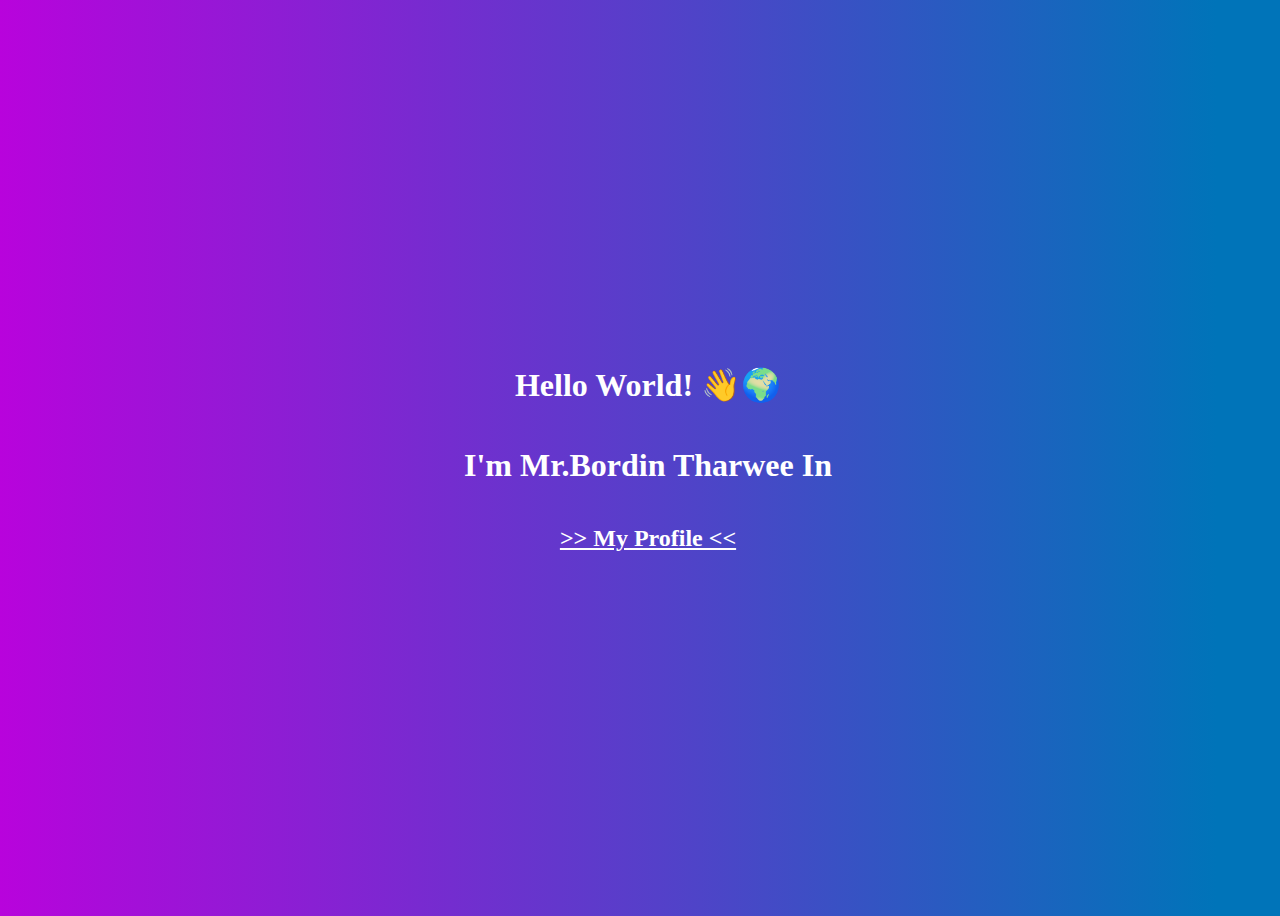
<file: index.html>
<html>
	<head>
		<style>
			body {
				height: 100%;
				width: 100%;
				display: flex;
				flex-direction: column;
				justify-content: center;
				align-items: center;
				background-image: linear-gradient(90deg,#b803dc 0%,#0074b9 95%);
				color: white;
			}
			a {
				color: white;
			}
		</style>
	</head>
	<body>
		<h1>Hello World! 👋🌍</h1>
		<h1>I'm Mr.Bordin Tharwee In</h1>
        <h2><a href="./profile/index.html">>> My Profile <<</a></h2>
	<body>
		
</html>
</file>
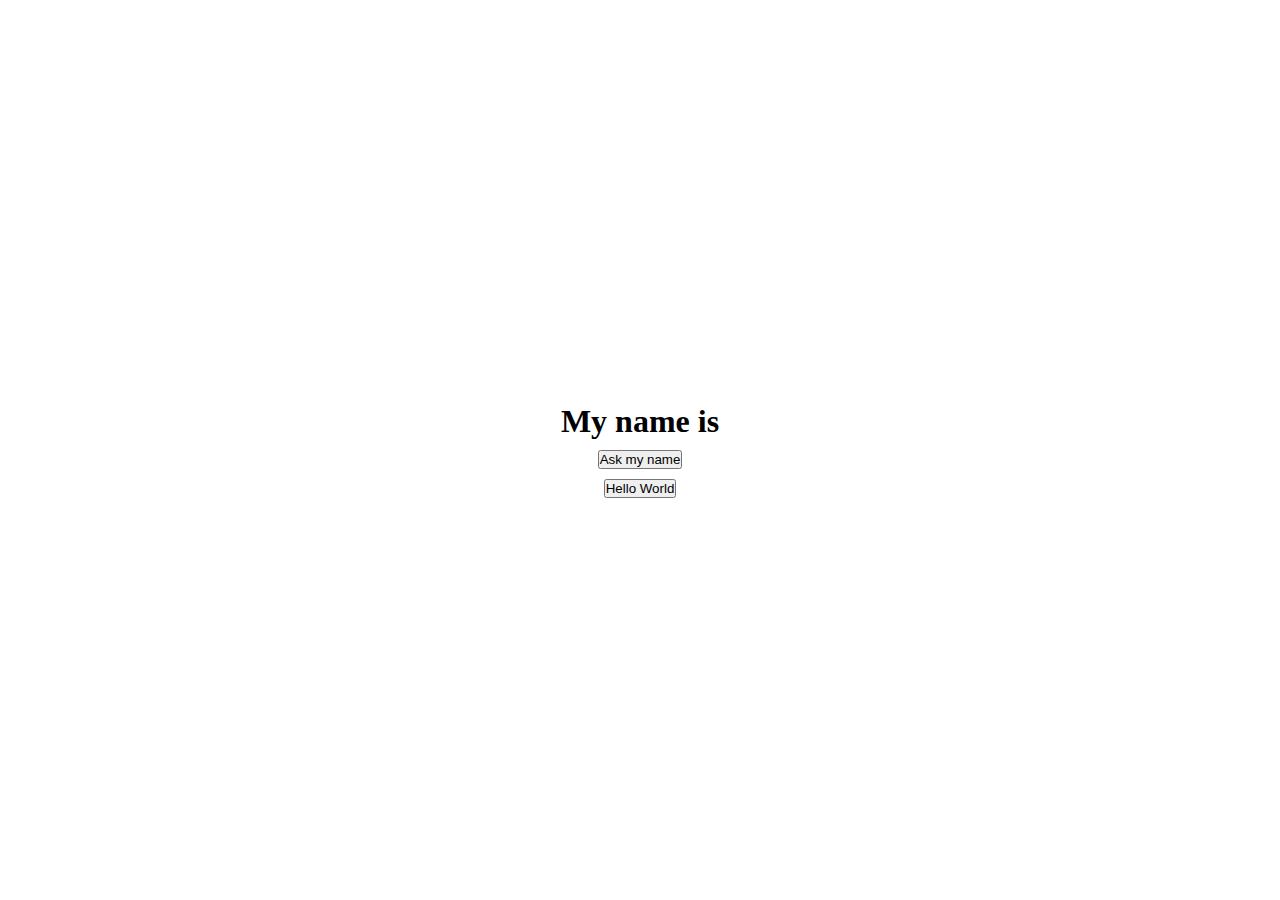
<file: intro-to-js/index.html>
<!DOCTYPE html>
<html lang="en">
<head>
    <meta charset="UTF-8">
    <meta http-equiv="X-UA-Compatible" content="IE=edge">
    <meta name="viewport" content="width=device-width, initial-scale=1.0">

    <link rel="stylesheet" href="style.css">
    <title>Document</title>
</head>
<body>
    
    <div class ="content">
        <h1 id="text-name">My name is</h1>
        <button onclick="askMyName()">Ask my name</button>
        <button onclick="helloWorld()">Hello World</button>
    </div>





    <script src="bordin.js"></script>
</body>
</html>
</file>
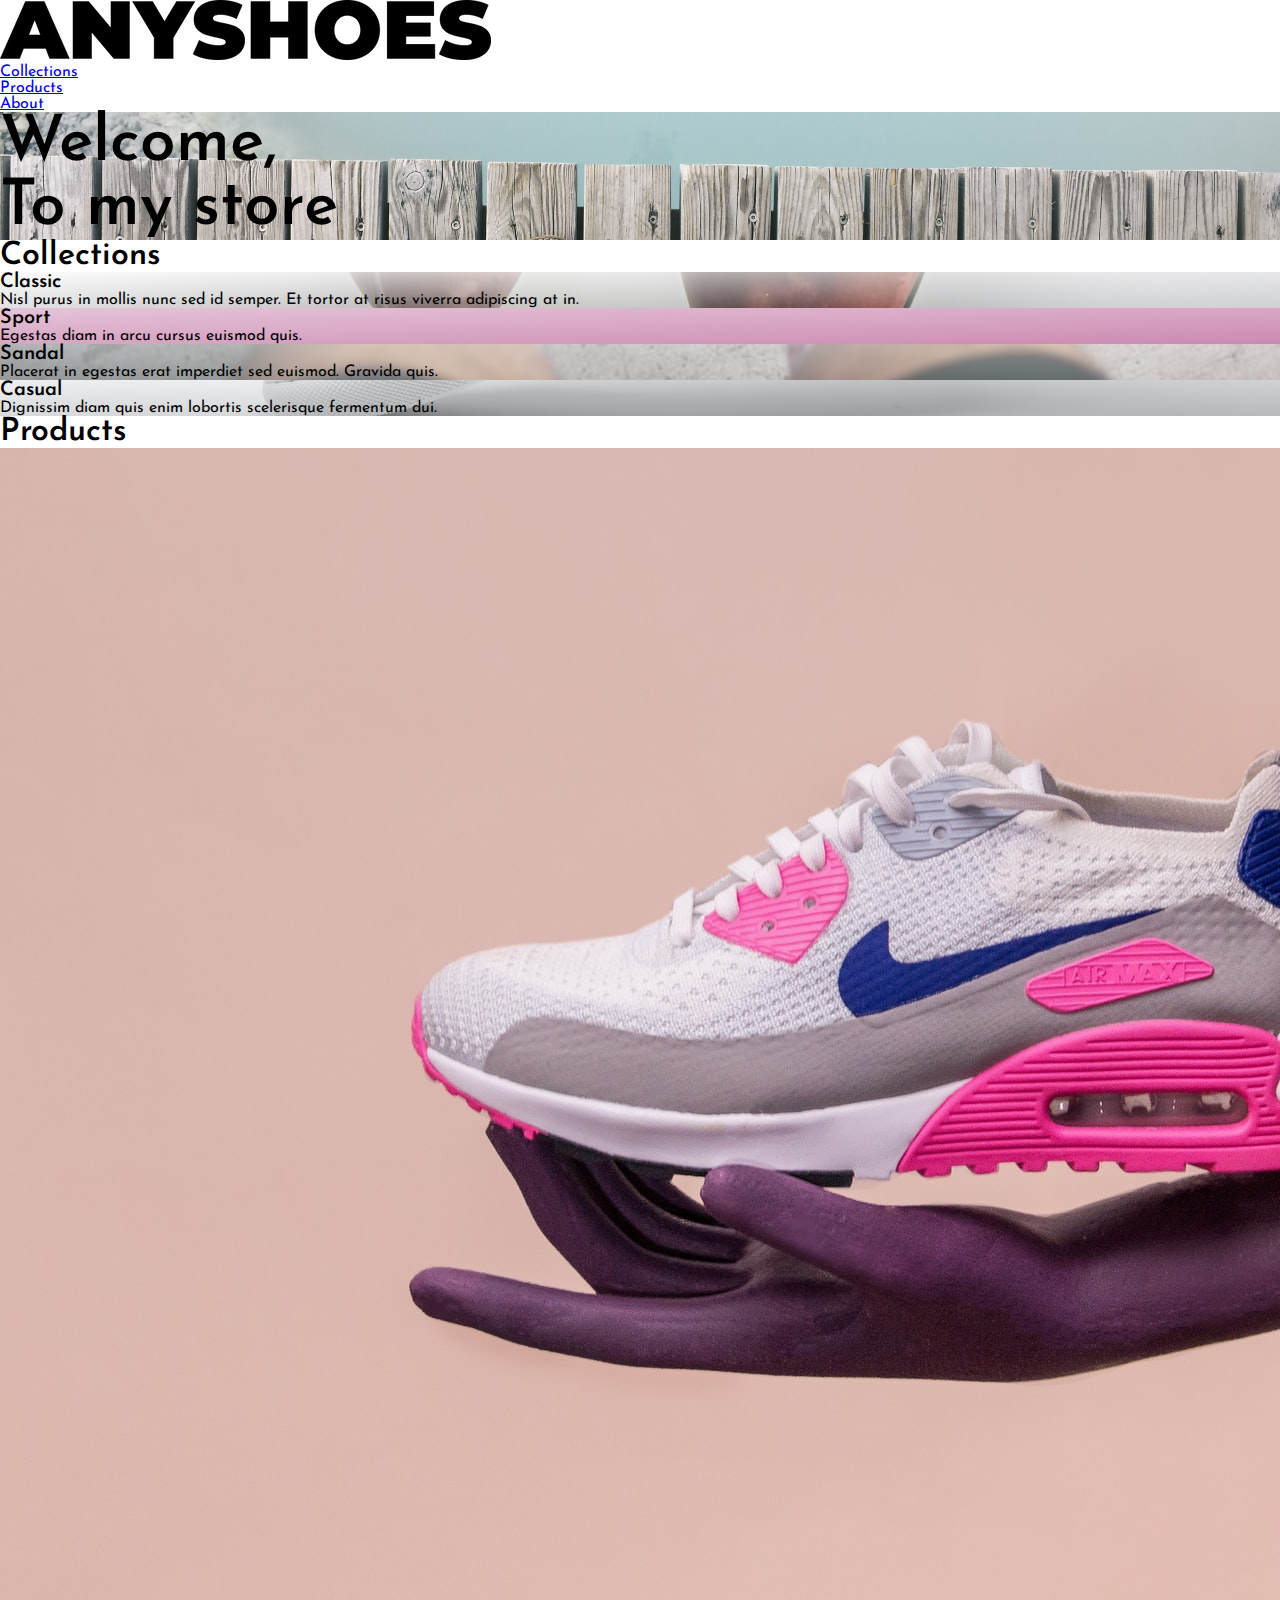
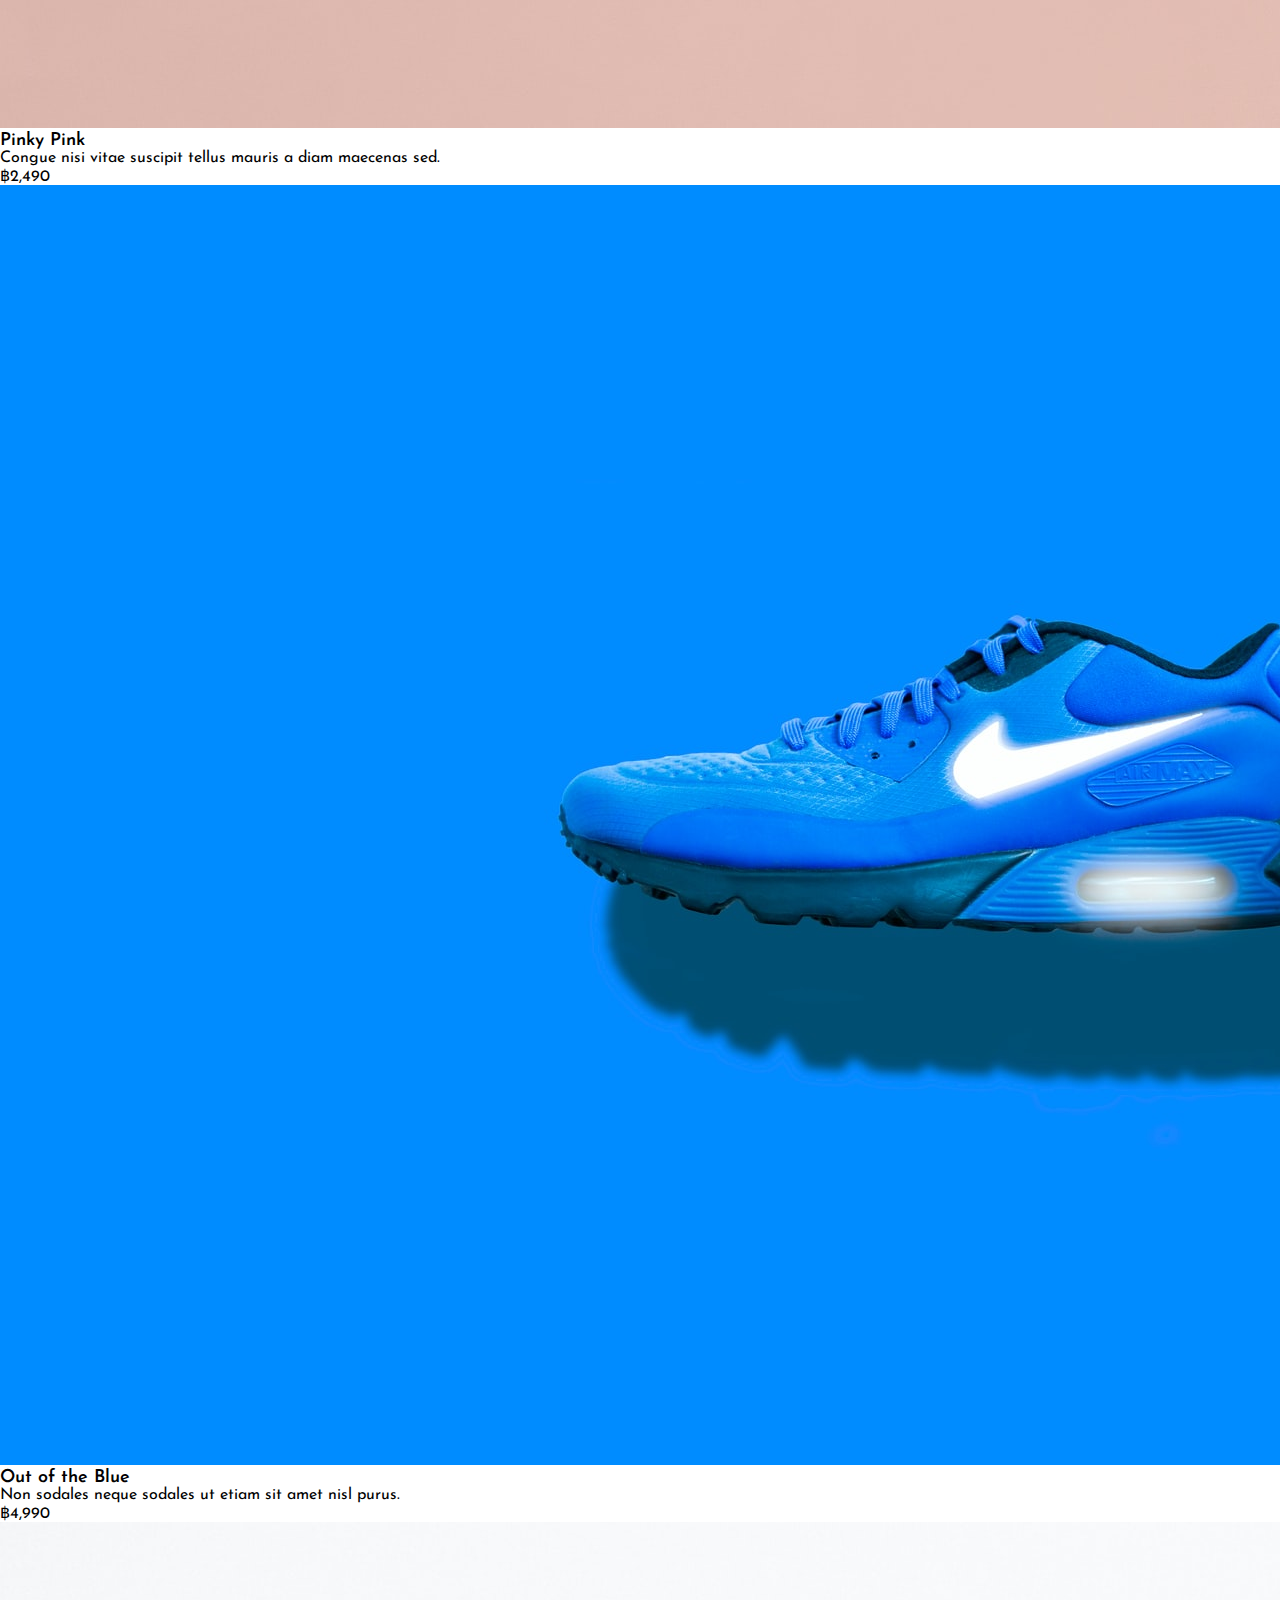
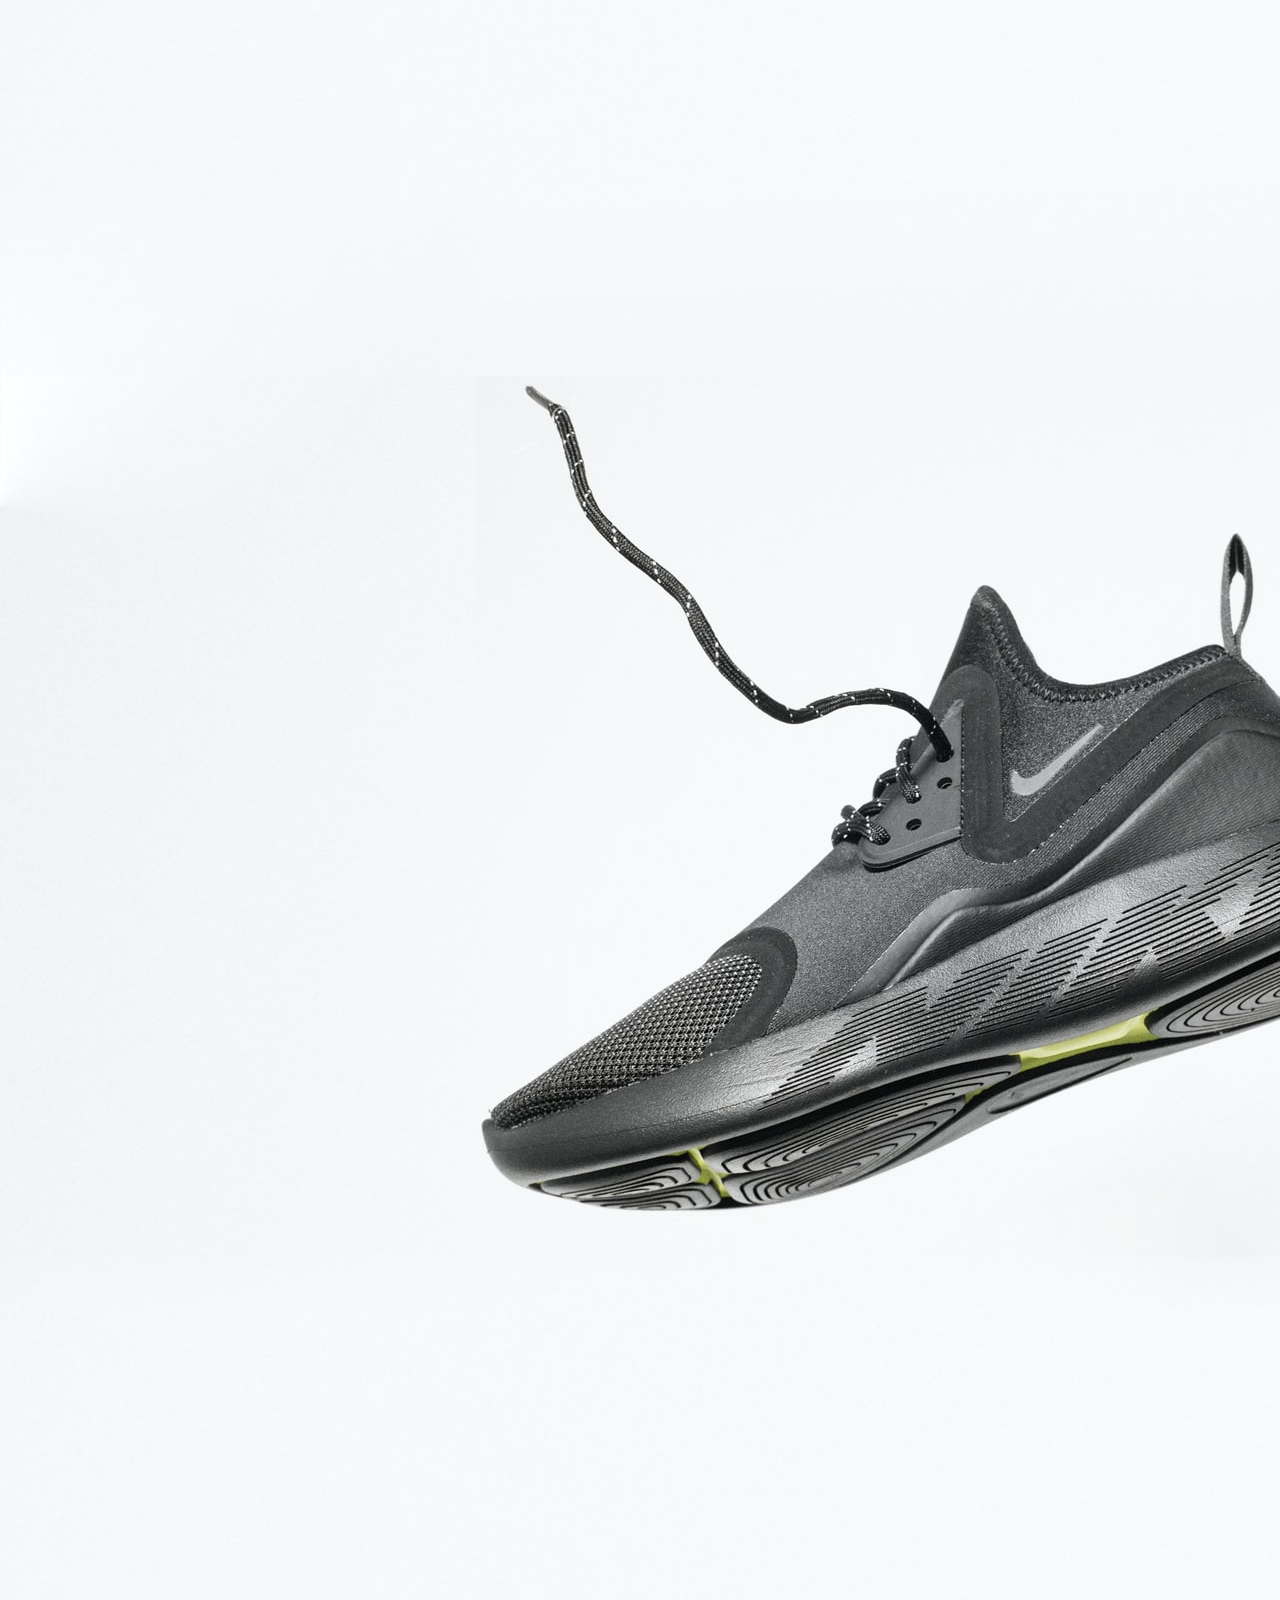
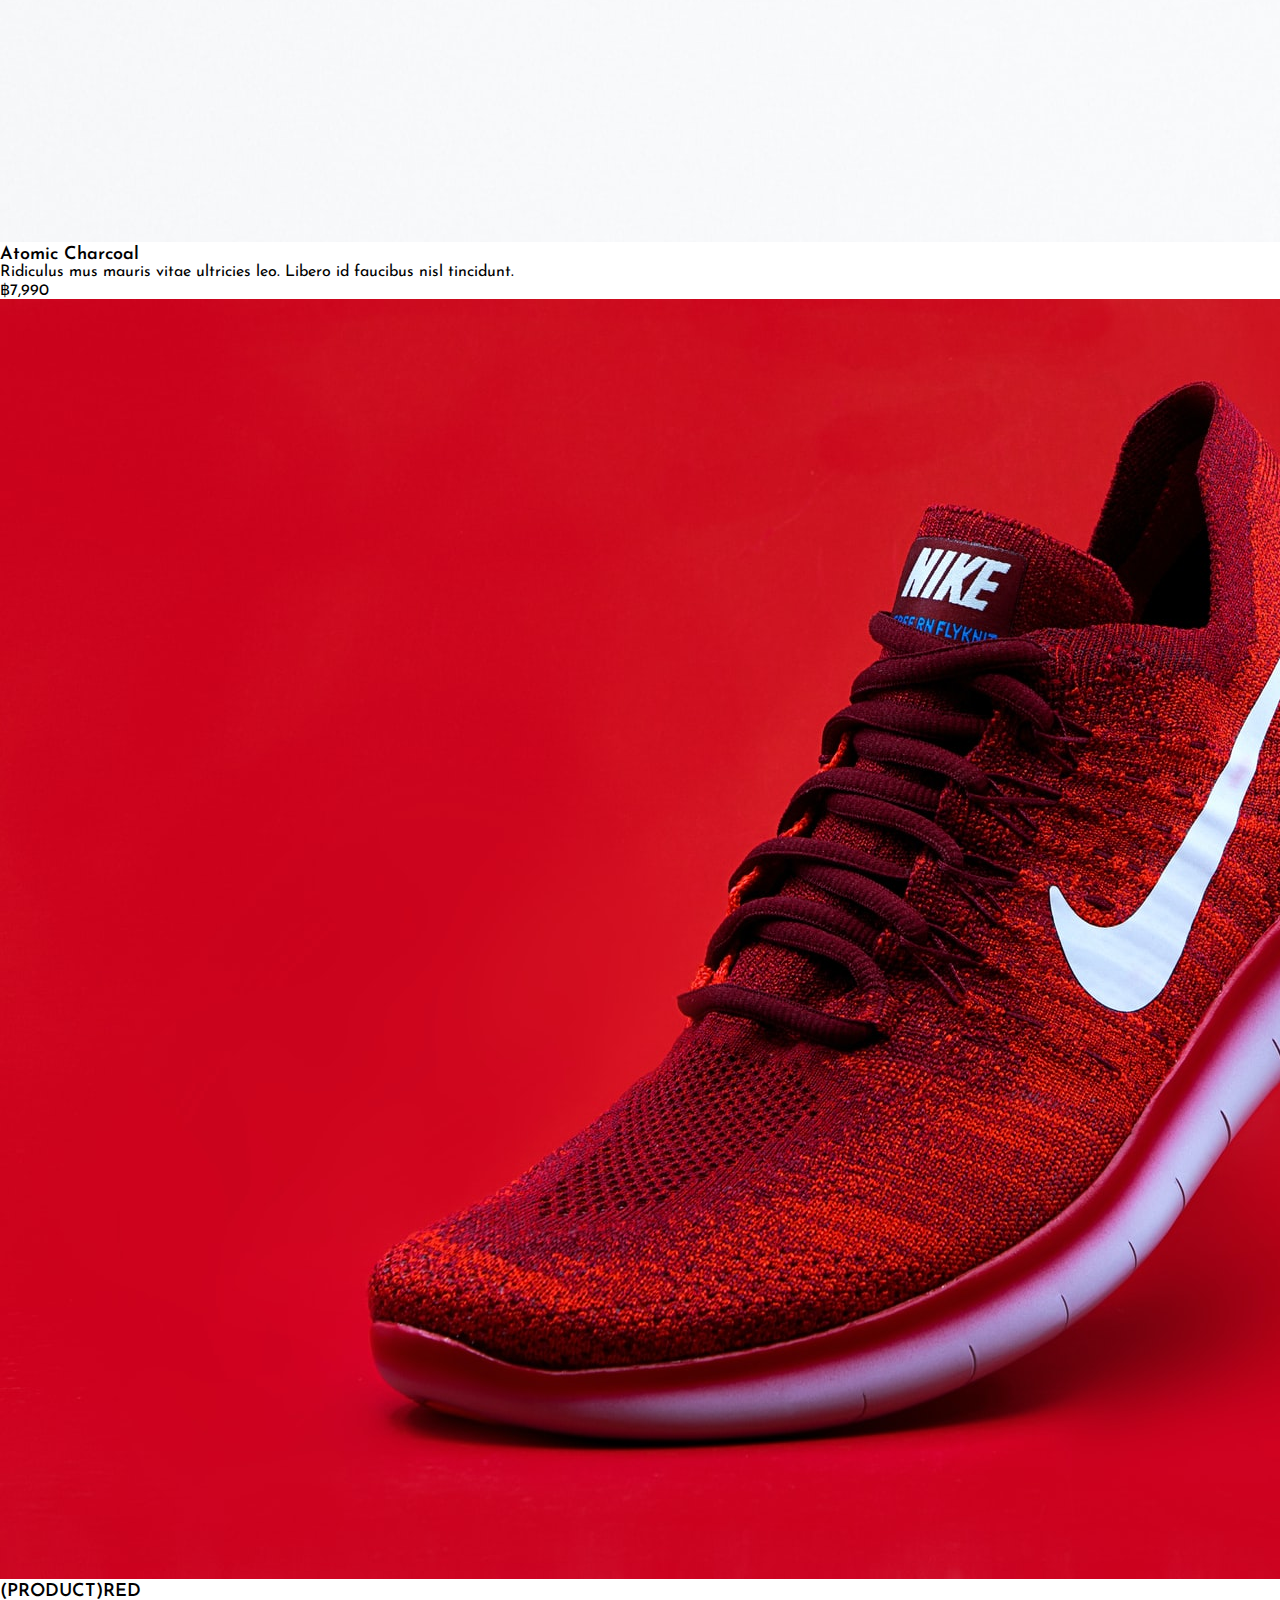
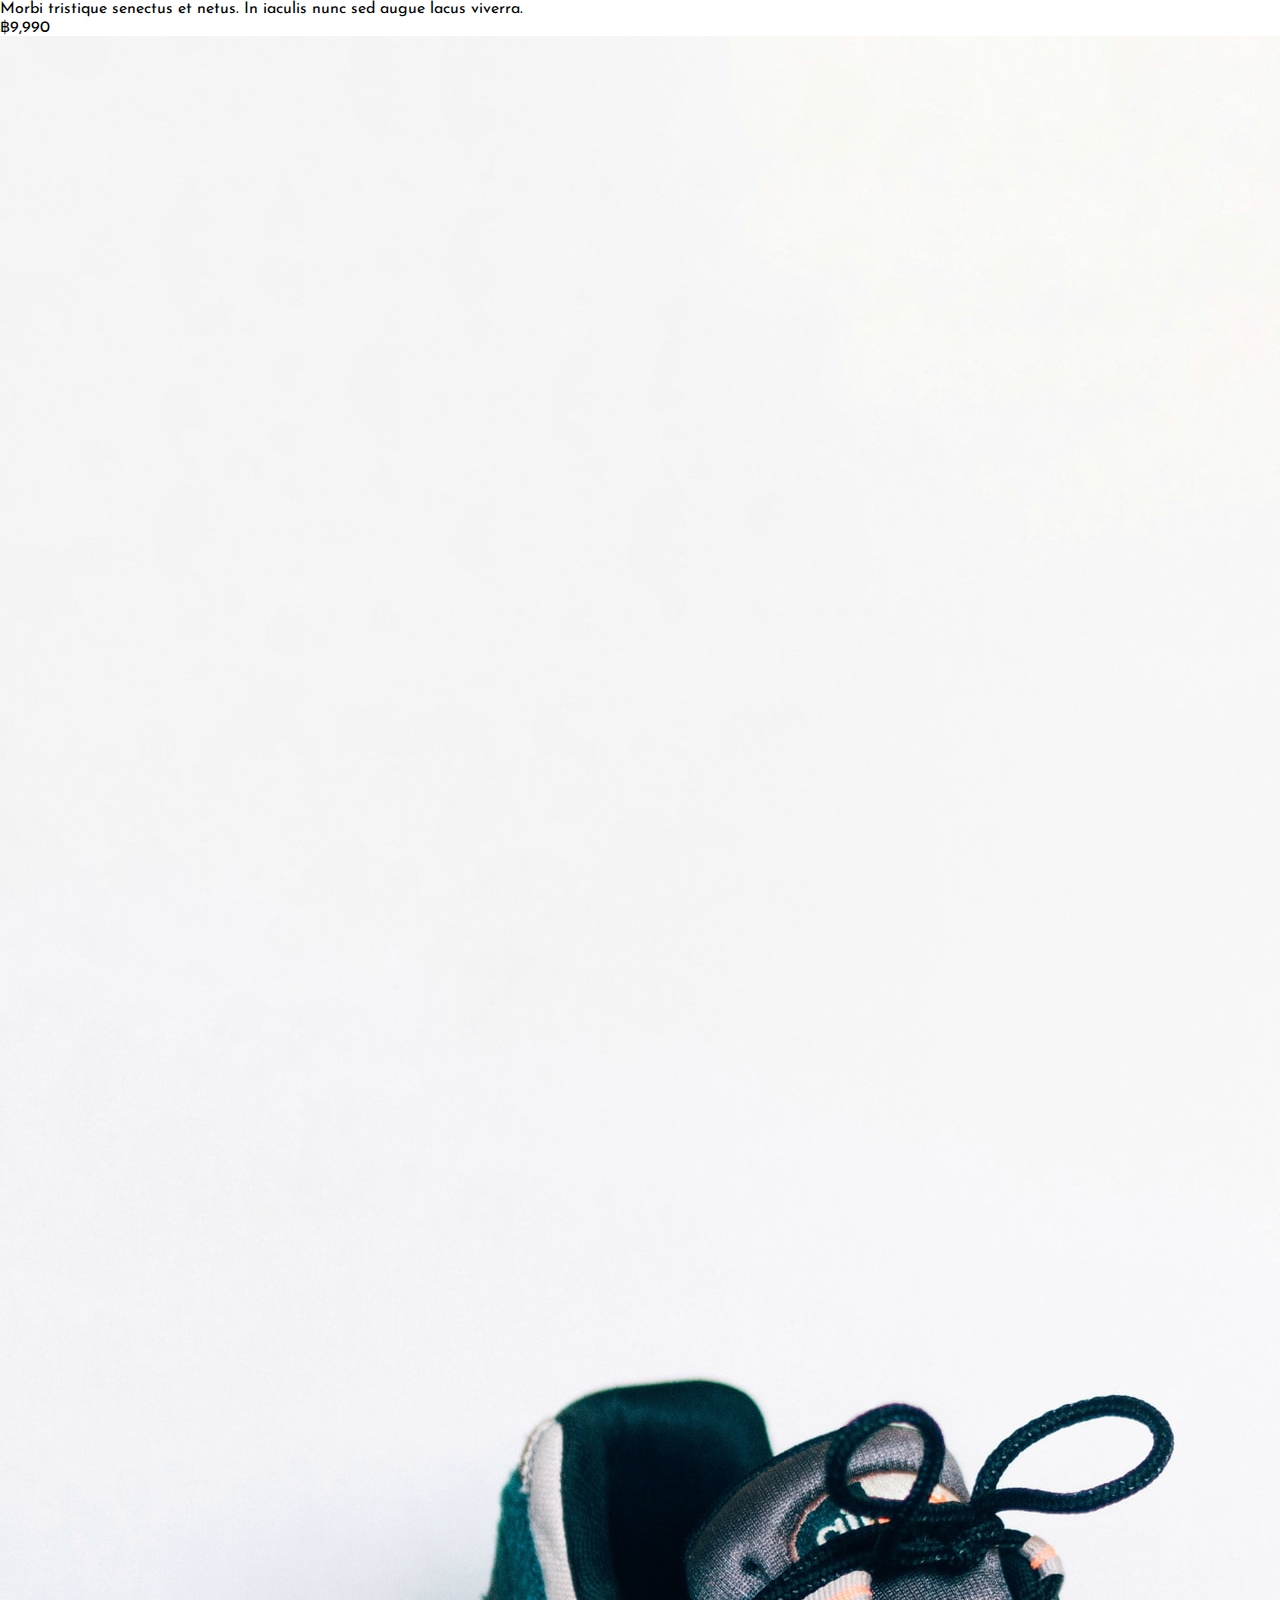
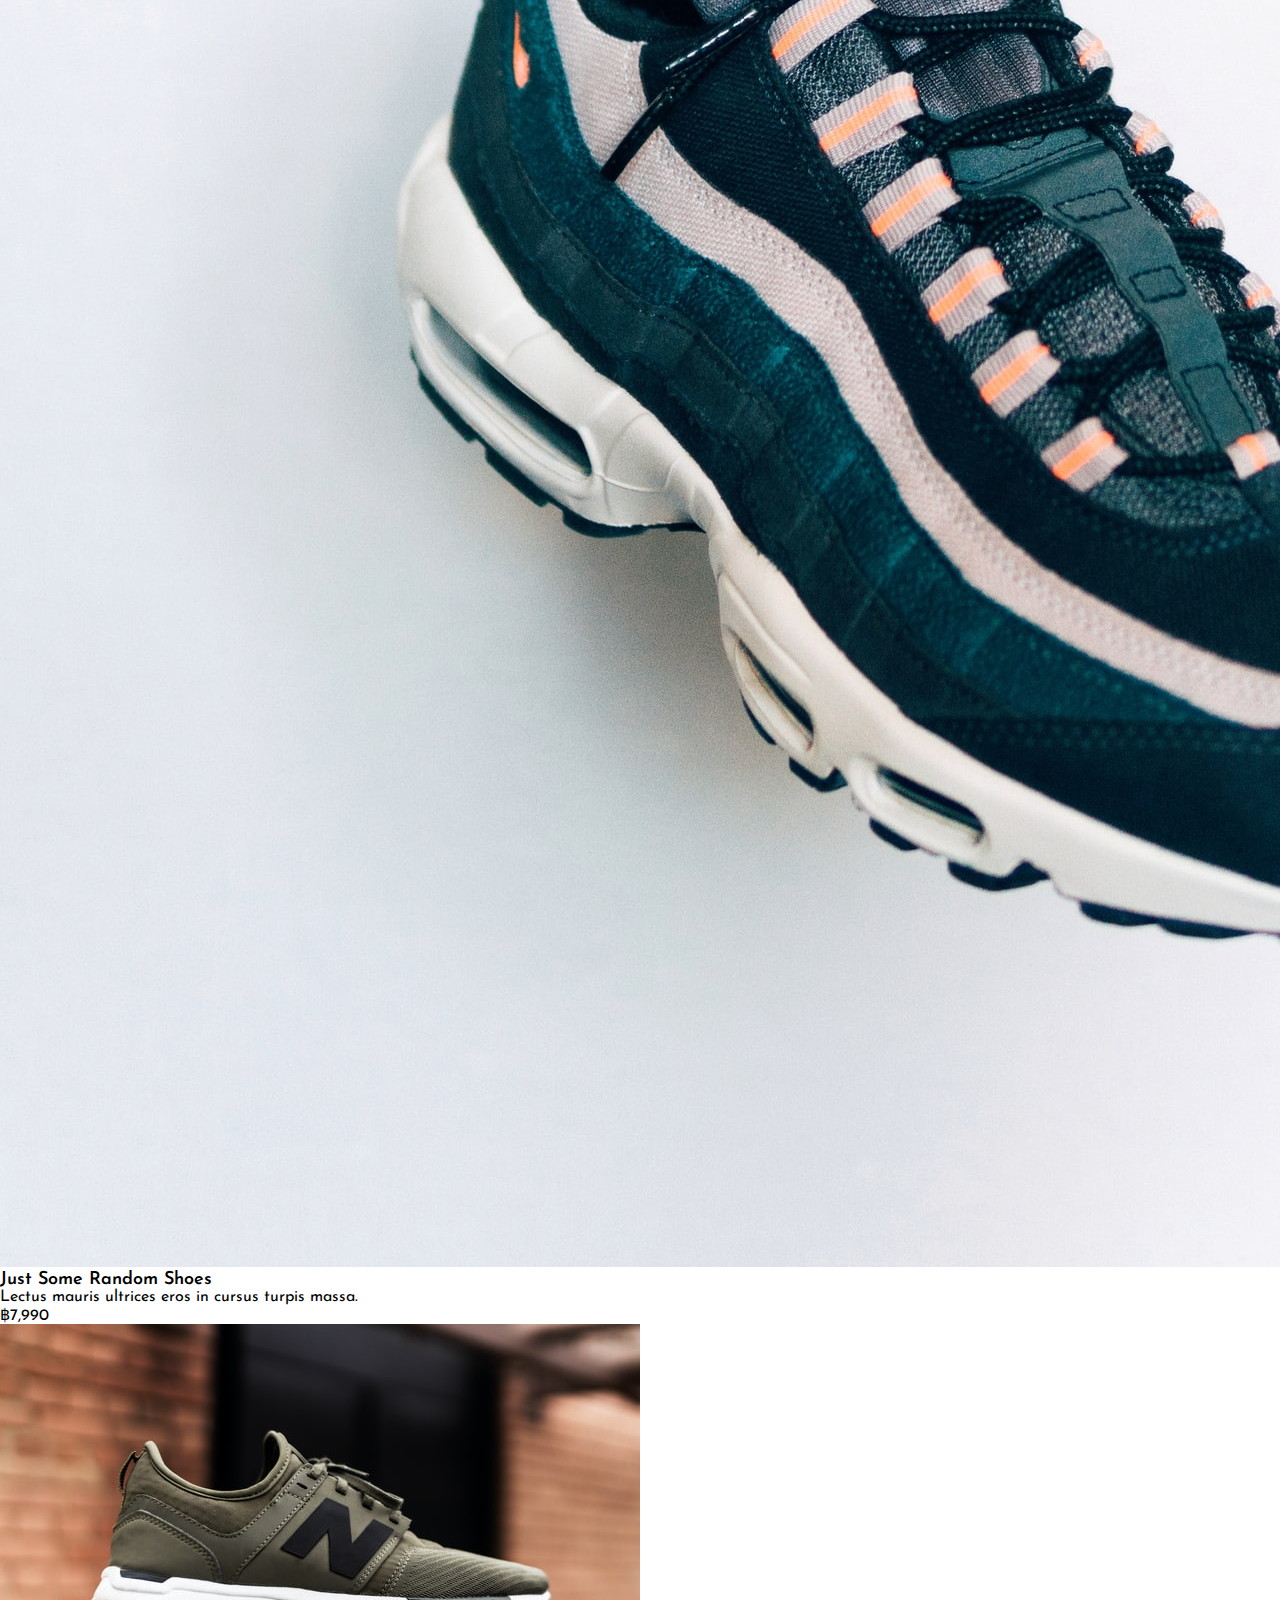
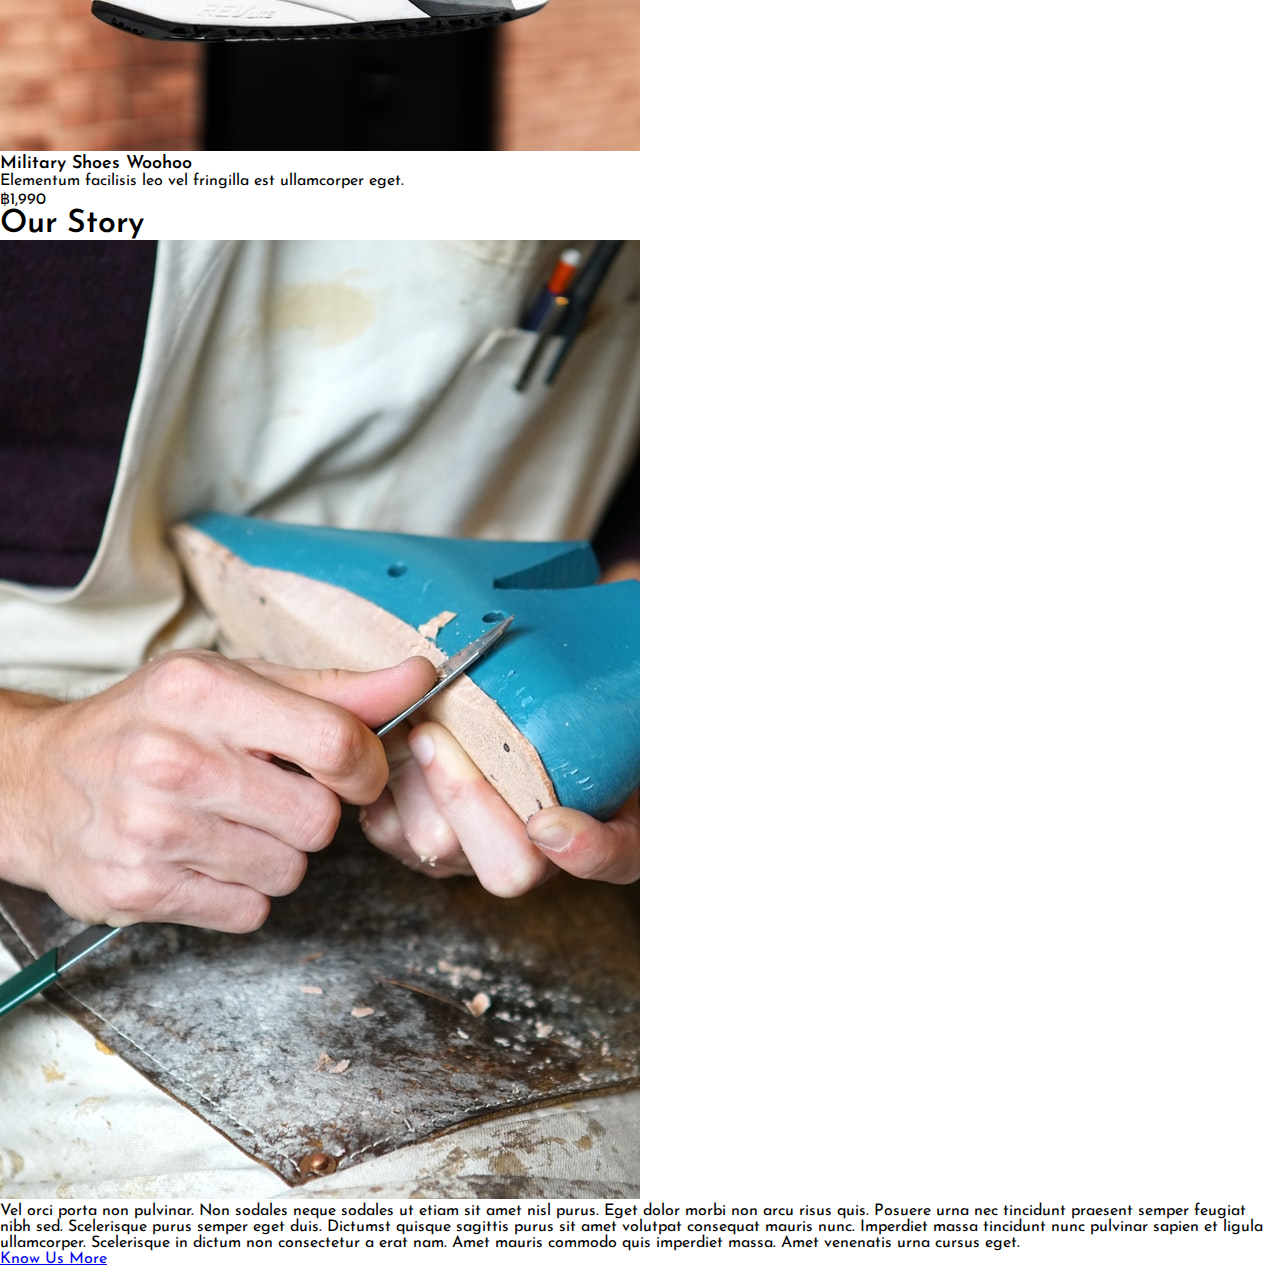
<file: MyStore/index.html>
<!DOCTYPE html>
<html>
  <head>
    <meta name="viewport" content="width=device-width, initial-scale=1.0" />
    <title>Bordin Shoes Store</title>
    <link rel="stylesheet" href="css/main.css" />
    <!-- <link rel="stylesheet" href="https://unpkg.com/reset-css@5.0.1/reset.css" /> -->
  </head>
  <body>
    <header class="menu-bar container">
      <img src="./images/logo.png" alt="logo" class="logo" />
      <nav class="nav-menu">
        <ul class="nav-list">
          <li class="nav-item"><a href="/" class="nav-link">Collections</a></li>
          <li class="nav-item"><a href="/" class="nav-link">Products</a></li>
          <li class="nav-item"><a href="/" class="nav-link">About</a></li>
        </ul>
      </nav>
    </header>

    <main>
      <!-- Hero Section -->
      <section class="hero-section section">
        <h1 class="hero-title container">
          Welcome,<br />
          To my store
        </h1>
      </section>

      <!-- Collection Section-->
      <section class="section container">
        <h2 class="section-title">Collections</h2>
        <ul class="collection-list">
          <li class="collection-item collection-item-one">
            <h3 class="collection-item-title">Classic</h3>
            <p>
              Nisl purus in mollis nunc sed id semper. Et tortor at risus
              viverra adipiscing at in.
            </p>
          </li>
          <li class="collection-item collection-item-two">
            <h3 class="collection-item-title">Sport</h3>
            <p>Egestas diam in arcu cursus euismod quis.</p>
          </li>
          <li class="collection-item collection-item-three">
            <h3 class="collection-item-title">Sandal</h3>
            <p>Placerat in egestas erat imperdiet sed euismod. Gravida quis.</p>
          </li>
          <li class="collection-item collection-item-four">
            <h3 class="collection-item-title">Casual</h3>
            <p>Dignissim diam quis enim lobortis scelerisque fermentum dui.</p>
          </li>
        </ul>
      </section>

      <!-- Product Section -->
      <section class="section container">
        <h2 class="section-title">Products</h2>
        <ul class="product-list">
          <li class="product-item">
            <img
              src="./images/pinky-pink.jpg"
              alt="Photo by Malvestida Magazine on Unsplash"
              class="product-item-image"
            />
            <h3 class="product-item-title">Pinky Pink</h3>
            <p>Congue nisi vitae suscipit tellus mauris a diam maecenas sed.</p>
            <p class="price">฿2,490</p>
          </li>
          <li class="product-item">
            <img
              src="./images/out-of-the-blue.jpg"
              alt="Photo by Alexander Rotker on Unsplash"
              class="product-item-image"
            />
            <h3 class="product-item-title">Out of the Blue</h3>
            <p>Non sodales neque sodales ut etiam sit amet nisl purus.</p>
            <p class="price">฿4,990</p>
          </li>
          <li class="product-item">
            <img
              src="./images/atomic-charcoal.jpg"
              alt="Photo by Imani Bahati on Unsplash"
              class="product-item-image"
            />
            <h3 class="product-item-title">Atomic Charcoal</h3>
            <p>
              Ridiculus mus mauris vitae ultricies leo. Libero id faucibus nisl
              tincidunt.
            </p>
            <p class="price">฿7,990</p>
          </li>
          <li class="product-item">
            <img
              src="./images/product-red.jpg"
              alt="Photo by REVOLT on Unsplash"
              class="product-item-image"
            />
            <h3 class="product-item-title">(PRODUCT)RED</h3>
            <p>
              Morbi tristique senectus et netus. In iaculis nunc sed augue lacus
              viverra.
            </p>
            <p class="price">฿9,990</p>
          </li>
          <li class="product-item">
            <img
              src="./images/random-shoes.jpg"
              alt="Photo by Nikita Kachanovsky on Unsplash"
              class="product-item-image"
            />
            <h3 class="product-item-title">Just Some Random Shoes</h3>
            <p>Lectus mauris ultrices eros in cursus turpis massa.</p>
            <p class="price">฿7,990</p>
          </li>
          <li class="product-item">
            <img
              src="./images/military-shoes.jpg"
              alt="Photo by @plqml // felipe pelaquim on Unsplash"
              class="product-item-image"
            />
            <h3 class="product-item-title">Military Shoes Woohoo</h3>
            <p>Elementum facilisis leo vel fringilla est ullamcorper eget.</p>
            <p class="price">฿1,990</p>
          </li>
        </ul>
      </section>

      <!-- About Section -->
      <section class="section container">
        <h2 class="section-title">Our Story</h2>
        <div class="about-content">
          <img
            src="./images/our-story.jpg"
            alt="Photo by Raoul Ortega on Unsplash"
            class="about-image"
          />
          <p class="about-description">
            Vel orci porta non pulvinar. Non sodales neque sodales ut etiam sit
            amet nisl purus. Eget dolor morbi non arcu risus quis. Posuere urna
            nec tincidunt praesent semper feugiat nibh sed. Scelerisque purus
            semper eget duis. Dictumst quisque sagittis purus sit amet volutpat
            consequat mauris nunc. Imperdiet massa tincidunt nunc pulvinar
            sapien et ligula ullamcorper. Scelerisque in dictum non consectetur
            a erat nam. Amet mauris commodo quis imperdiet massa. Amet venenatis
            urna cursus eget.
          </p>
          <a href="/" class="button">Know Us More</a>
        </div>
      </section>
    </main>
  </body>
</html>
</file>
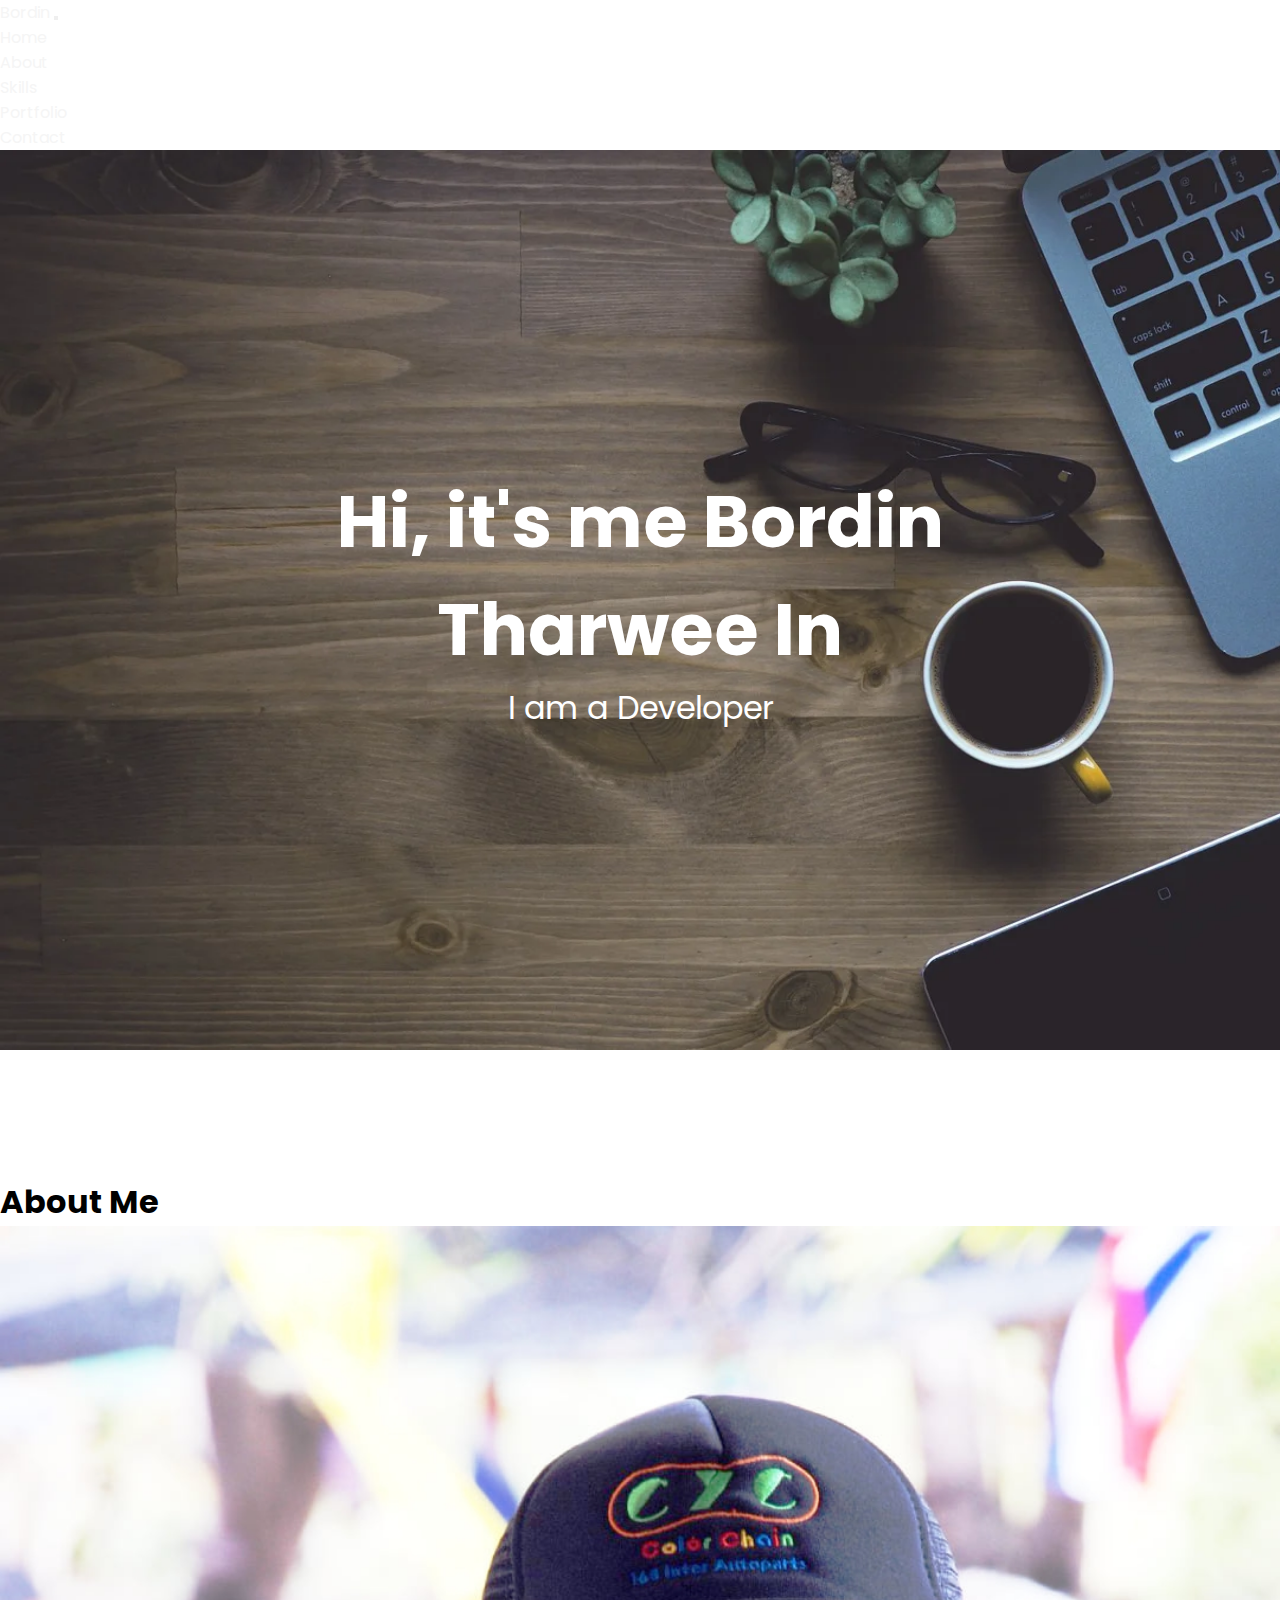
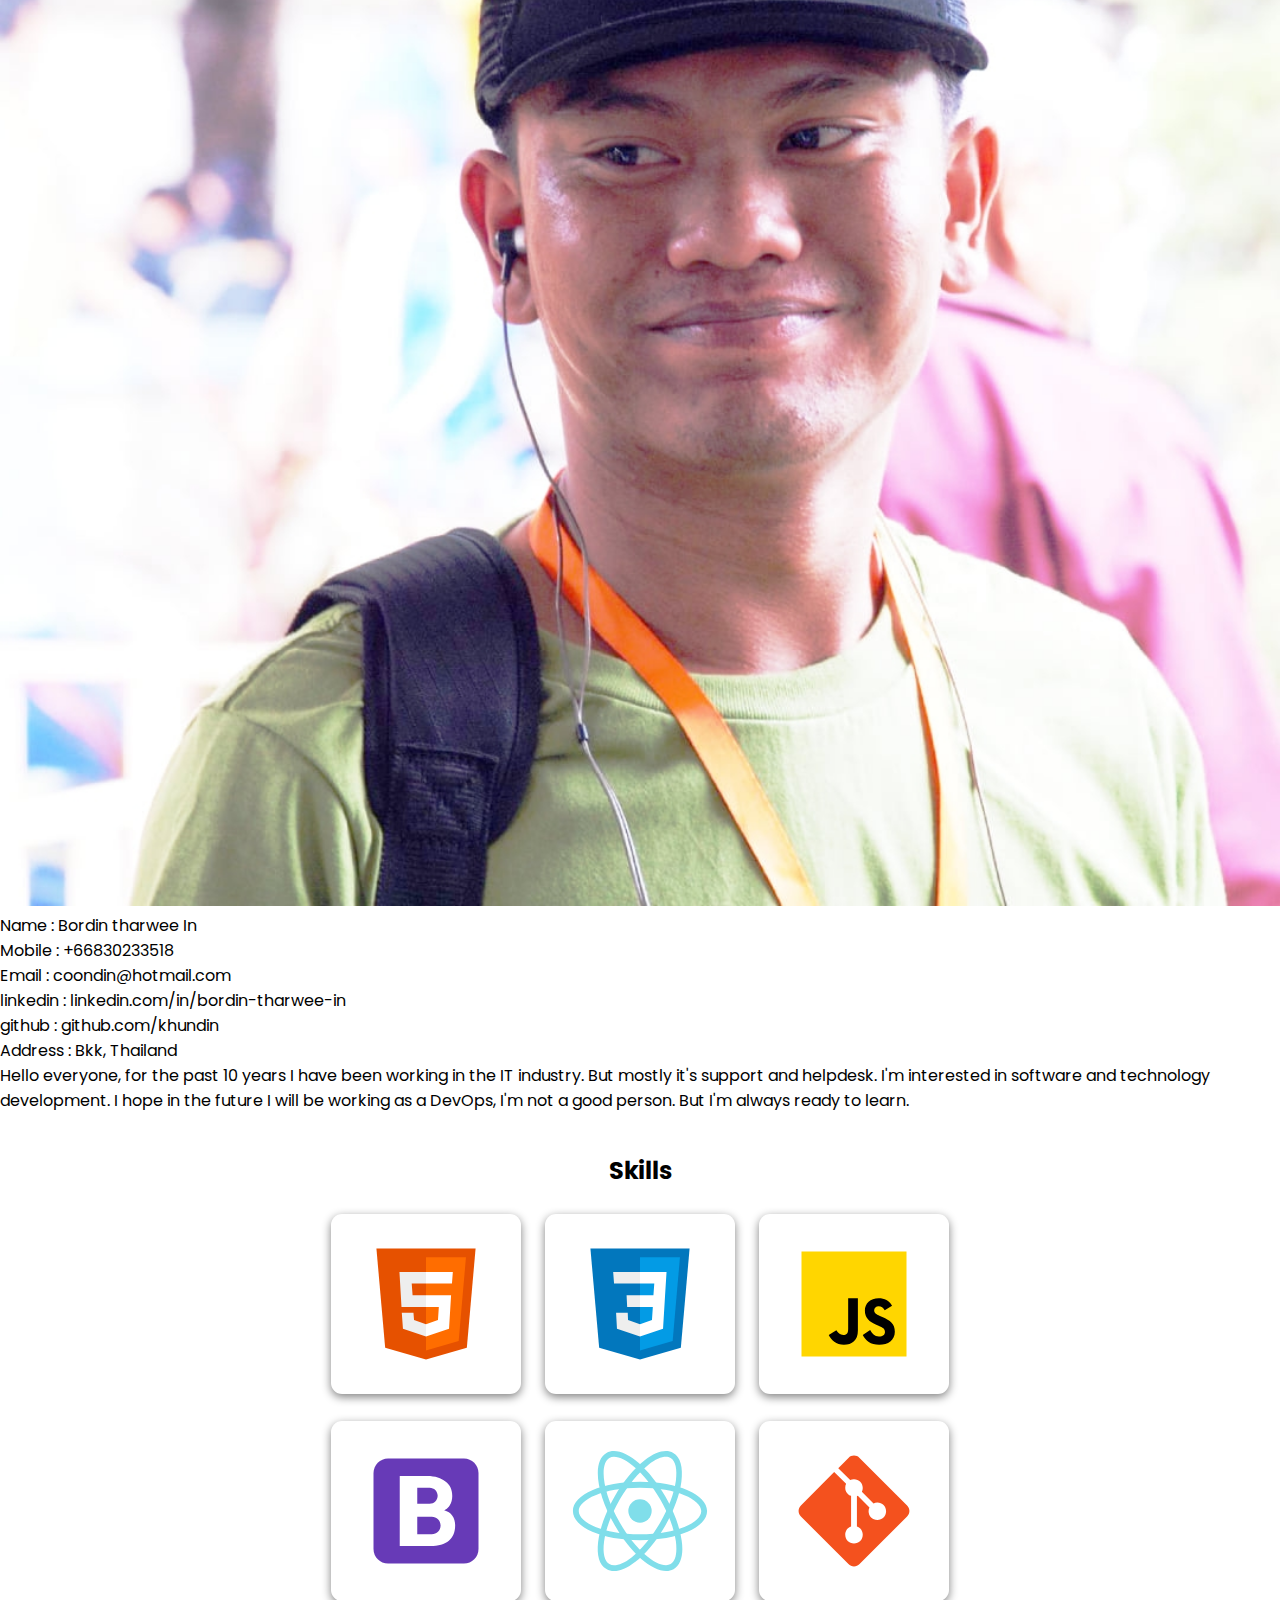
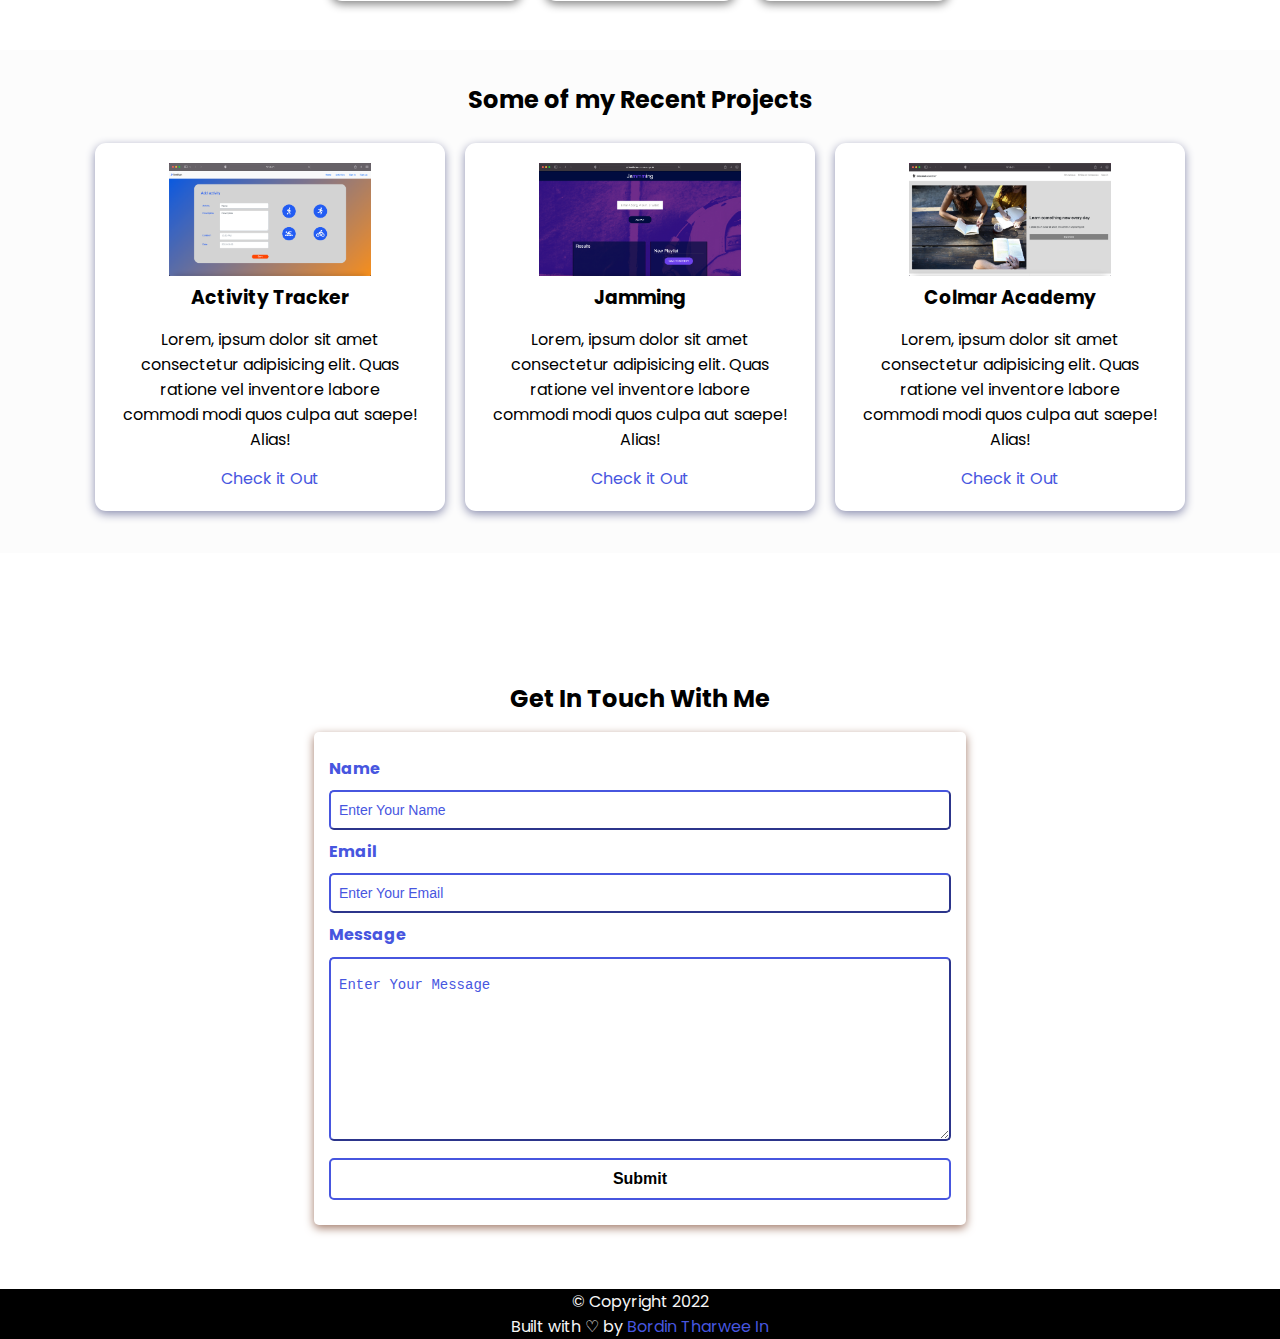
<file: portfolio/index.html>
<!DOCTYPE html>
<html lang="en">

<head>
    <meta charset="UTF-8">
    <meta http-equiv="X-UA-Compatible" content="IE=edge">
    <meta name="viewport" content="width=device-width, initial-scale=1.0">

    <link rel="stylesheet" href="style.css">
    <link rel="stylesheet" href="https://cdnjs.cloudflare.com/ajax/libs/font-awesome/6.1.1/css/all.min.css"
        integrity="sha512-KfkfwYDsLkIlwQp6LFnl8zNdLGxu9YAA1QvwINks4PhcElQSvqcyVLLD9aMhXd13uQjoXtEKNosOWaZqXgel0g=="
        crossorigin="anonymous" referrerpolicy="no-referrer" />
    <link href="https://cdn.jsdelivr.net/npm/bootstrap@5.1.3/dist/css/bootstrap.min.css" rel="stylesheet"
        integrity="sha384-1BmE4kWBq78iYhFldvKuhfTAU6auU8tT94WrHftjDbrCEXSU1oBoqyl2QvZ6jIW3" crossorigin="anonymous">

    <title>Bordin Tharwee In</title>

</head>

<body>

    <nav class="navbar navbar-expand-lg fixed-top navbarScroll">
        <div class="container">
            <a class="navbar-brand" href="#">Bordin</a>
            <button class="navbar-toggler navbar-dark" type="button" data-bs-toggle="collapse"
                data-bs-target="#navbarSupportedContent" aria-controls="navbarSupportedContent" aria-expanded="false"
                aria-label="Toggle navigation">
                <span class="navbar-toggler-icon"></span>
            </button>
            <div class="collapse navbar-collapse" id="navbarSupportedContent">
                <ul class="navbar-nav ms-auto">
                    <li class="nav-item active">
                        <a class="nav-link" href="#home">Home</a>
                    </li>
                    <li class="nav-item">
                        <a class="nav-link" href="#about">About</a>
                    </li>
                    <li class="nav-item">
                        <a class="nav-link" href="#skills">Skills</a>
                    </li>
                    <li class="nav-item">
                        <a class="nav-link" href="#projects">Portfolio</a>
                    </li>
                    <li class="nav-item">
                        <a class="nav-link" href="#contact">Contact</a>
                    </li>
                </ul>

            </div>
        </div>
    </nav>

    <!-- main banner -->
    <section class="bgimage" id="home">
        <div class="container-fluid">
            <div class="row">
                <div class="col-lg-12 col-md-12 col-sm-12 col-xs-12 hero-text">
                    <h2 class="hero_title">Hi, it's me Bordin Tharwee In</h2>
                    <p class="hero_desc">I am a Developer</p>
                </div>
            </div>
        </div>
    </section>

    <!-- about section-->
    <section id="about">
        <div class="container mt-4 pt-4">
            <h1 class="text-center">About Me</h1>
            <div class="row mt-4">
                <div class="col-lg-4">
                    <img src="img/259909024_10215655939111859_5767969996381647344_n.jpeg" class="imageAboutPage" alt="">
                </div>

                <div class="col-lg-8">
                    <p>
                        <!-- Hello everyone, for the past 10 years I have been working in the IT industry. But mostly it's
                        support and helpdesk. I'm interested in software and technology development. I hope in the
                        future I will be working as a DevOps, I'm not a good person. But I'm always ready to learn. -->
                    </p>
                    <div class="row mt-3">
                        <div class="col-md-6">
                            <ul>
                                <li><i class="fa-brands fa-github-alt"></i> Name : Bordin tharwee In</li>
                                <li><i class="fa-solid fa-mobile-screen-button"></i> Mobile : +66830233518</li>
                                <li><i class="fa-solid fa-envelope"></i> Email : coondin@hotmail.com</li>

                            </ul>
                        </div>
                        <div class="col-md-6">
                            <ul>
                                <li><i class="fa-brands fa-linkedin"></i> linkedin : linkedin.com/in/bordin-tharwee-in</li>
                                <li><i class="fa-brands fa-github"></i> github : github.com/khundin</li>
                                <li><i class="fa-solid fa-location-dot"></i> Address : Bkk, Thailand</li>

                            </ul>
                        </div>
                    </div>
                    <div class="row mt-3">
                        <p> Hello everyone, for the past 10 years I have been working in the IT industry. But mostly
                            it's support and helpdesk. I'm interested in software and technology development. I hope in
                            the future I will be working as a DevOps, I'm not a good person. But I'm always ready to
                            learn.
                        </p>
                    </div>
                </div>
            </div>
    </section>

    <!-- skill section -->
    <section class="skills" id="skills">
        <h2 class="skill-header">Skills</h2>

        <div class="skills-wrapper">
            <div class="first-set animate__animated animate__pulse">
                <img src="assets/icons/icons8-html-5.svg" alt="" loading="lazy" class="icon icon-card" />
                <img src="assets/icons/icons8-css3.svg" alt="" loading="lazy" class="icon icon-card" />
                <img src="assets/icons/icons8-javascript.svg" alt="" loading="lazy" class="icon icon-card" />
            </div>

            <div class="second-set animate__animated animate__pulse">
                <img src="assets/icons/icons8-bootstrap.svg" alt="" loading="lazy" class="icon icon-card" />
                <img src="assets/icons/icons8-react-native.svg" alt="" loading="lazy" class="icon icon-card" />
                <img src="assets/icons/icons8-git.svg" alt="" loading="lazy" class="icon icon-card" />
            </div>
        </div>
    </section>

    <!-- project section -->
    <section class="projects" id="projects">
        <h2 class="projects-title">Some of my Recent Projects</h2>
        <div class="projects-container">
            <div class="project-container project-card">
                <img src="assets/images/activity.png" alt="expense-tracker" loading="lazy" class="project-pic" />
                <h3 class="project-title">Activity Tracker</h3>
                <p class="project-details">
                    Lorem, ipsum dolor sit amet consectetur adipisicing elit. Quas
                    ratione vel inventore labore commodi modi quos culpa aut saepe!
                    Alias!
                </p>
                <a href="#" target="_blank" class="project-link">Check it Out</a>
            </div>
            <div class="project-container project-card">
                <img src="assets/images/jamming.png" alt="netflic-clone" loading="lazy" class="project-pic" />
                <h3 class="project-title">Jamming</h3>
                <p class="project-details">
                    Lorem, ipsum dolor sit amet consectetur adipisicing elit. Quas
                    ratione vel inventore labore commodi modi quos culpa aut saepe!
                    Alias!
                </p>
                <a href="https://bordin-insurance.surge.sh" target="_blank" class="project-link">Check it Out</a>
            </div>
            <div class="project-container project-card">
                <img src="assets/images/colmar.png" alt="greeny-earth" loading="lazy" class="project-pic" />
                <h3 class="project-title">Colmar Academy</h3>
                <p class="project-details">
                    Lorem, ipsum dolor sit amet consectetur adipisicing elit. Quas
                    ratione vel inventore labore commodi modi quos culpa aut saepe!
                    Alias!
                </p>
                <a href="#" target="_blank" class="project-link">Check it Out</a>
            </div>
        </div>
    </section>

    <!-- contact section -->
    <section class="contact" id="contact">
        <h2>Get In Touch With Me</h2>
        <div class="contact-form-container">
            <div class="contact-form">
                <form action="https://formspree.io/f/xyylngw" method="POST">
                    <div class="form-control">
                        <label for="name">Name</label>
                        <input type="text" id="name" name="sender-name" placeholder="Enter Your Name"
                            class="input-field" required />
                    </div>
                    <div class="form-control">
                        <label for="email">Email</label>
                        <input type="email" id="email" name="sender-email" placeholder="Enter Your Email"
                            class="input-field" required />
                    </div>
                    <div class="form-control">
                        <label for="message">Message</label>
                        <textarea id="message" cols="60" rows="10" placeholder="Enter Your Message" name="message"
                            class="input-field" required></textarea>
                    </div>
                    <input type="submit" value="Submit" id="submit-btn" class="submit-btn" />
                </form>
            </div>
        </div>
    </section>

    <!-- footer section-->
    <!-- <footer>
        <p class="copy">&copy; Copyright 2021</p>
        <p class="copy">
          Built with &#x2661; by
          <a href="https://twitter.com/koladechris" target="_blank"
            >Kolade Chris (Ksound)</a
          >
        </p>
  </footer> -->
    <footer id="footer">
        <div class="container-fluid">
            <p class="copy">&copy; Copyright 2022</p>
            <p class="copy">
                Built with &#x2661; by
                <a href="#" target="_blank">Bordin Tharwee In</a>
            </p>
            <!-- social media icons -->
            <div class="social-icons mt-4">
                <a href="https://www.facebook.com/" target="_blank"><i class="fab fa-facebook"></i></a>
                <a href="https://www.instagram.com/" target="_blank"><i class="fab fa-instagram"></i></a>
                <a href="https://www.twitter.com/" target="_blank"><i class="fab fa-twitter"></i></a>
                <a href="https://www.linkedin.com/" target="_blank"><i class="fab fa-linkedin"></i></a>
                <a href="https://www.github.com/" target="_blank"><i class="fab fa-github"></i></a>
            </div>
        </div>
    </footer>





    <!-- JavaScript Bundle with Popper -->
    <script src="https://cdn.jsdelivr.net/npm/bootstrap@5.1.3/dist/js/bootstrap.bundle.min.js"
        integrity="sha384-ka7Sk0Gln4gmtz2MlQnikT1wXgYsOg+OMhuP+IlRH9sENBO0LRn5q+8nbTov4+1p"
        crossorigin="anonymous"></script>
    <script src="script.js"></script>

</body>

</html>
</file>
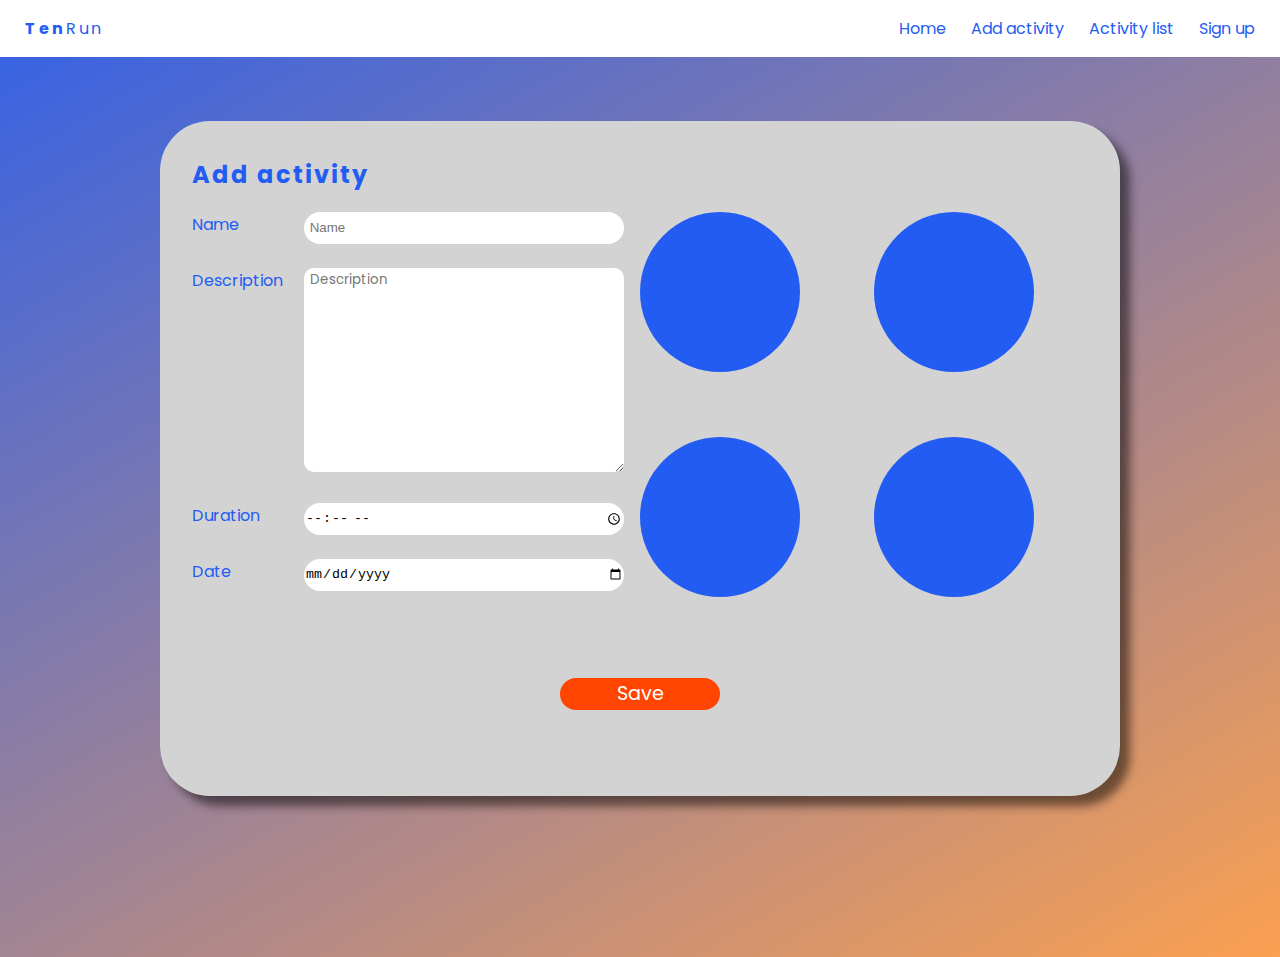
<file: tenran/index.html>
<!DOCTYPE html>
<html lang="en">
<head>
  <meta charset="UTF-8">
  <meta http-equiv="X-UA-Compatible" content="IE=edge">
  <meta name="viewport" content="width=device-width, initial-scale=1.0">
  <link rel="stylesheet" href="index.css">
  <link rel="stylesheet" href="https://cdnjs.cloudflare.com/ajax/libs/font-awesome/6.1.1/css/all.min.css" integrity="sha512-KfkfwYDsLkIlwQp6LFnl8zNdLGxu9YAA1QvwINks4PhcElQSvqcyVLLD9aMhXd13uQjoXtEKNosOWaZqXgel0g==" crossorigin="anonymous" referrerpolicy="no-referrer" />

  <title>TenRun - Add activity</title>
</head>
<body>

  <div class="navbar">
    <div class="navbar-logo">
      <span><strong>Ten</strong>Run</span>
    </div>
    <div class="navbar-menu">
      <ul>
        <li>Home</li>
        <li>Add activity</li>
        <li>Activity list</li>
        <li>Sign up</li>
      </ul>
    </div>
  </div>

  <div class="container">

    <div class="container-main">
      <div class="container-header">
        <h2>Add activity</h2>
      </div>
      <div class="container-sec">

        <div class="container-box1">
          <div class="div-input">
            <label for="activity-name">Name</label>
            <div>
              <input type="text" placeholder=" Name">
            </div>
          </div>
          <div class="div-input">
            <label for="activity-description">Description</label>
            <div>
              <textarea name="description" id="description" cols="30" rows="10" placeholder=" Description"></textarea>
            </div>
          </div>
          <div class="div-input">
            <label for="activity-duration">Duration</label>
            <div>
              <input type="time">
            </div>
          </div>
          <div class="div-input">
            <label for="activity-date">Date</label>
            <div>
              <input type="date">
            </div>
          </div>
        </div>

        <div class="container-box2">
          <div class="activity-icon">
            <button type="radio"><i class="fa-solid fa-person-walking"></i></button>
          </div>
          <div class="activity-icon">
            <button type="radio"><i class="fa-solid fa-person-running"></i></button>
          </div>
          <div class="activity-icon">
            <button type="radio"><i class="fa-solid fa-person-swimming"></i></button>
          </div>
          <div class="activity-icon">
            <button type="radio"><i class="fa-solid fa-person-biking"></i></button>
          </div>
        </div>

      </div>

      <div class="container-btn">
        <button>Save</button>
      </div>

    </div>
  </div>

</body>
</html>
</file>
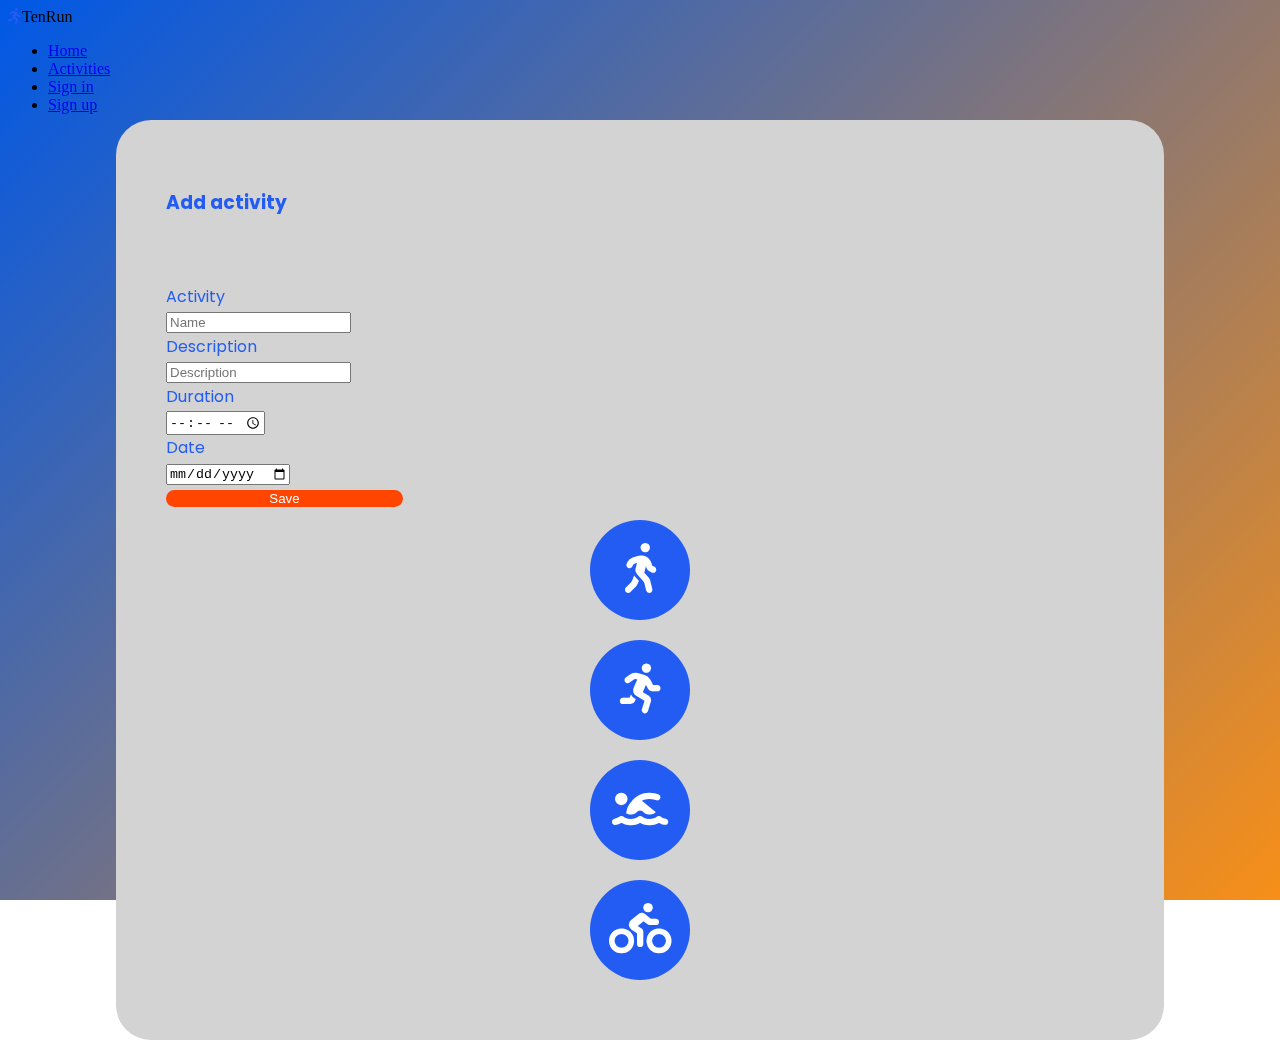
<file: activities-tracker/add-attv.html>
<!DOCTYPE html>
<html lang="en">

<head>
  <meta charset="UTF-8">
  <meta http-equiv="X-UA-Compatible" content="IE=edge">
  <meta name="viewport" content="width=device-width, initial-scale=1.0">

  <link rel="stylesheet" href="css/style.css">
  <link href="https://cdn.jsdelivr.net/npm/bootstrap@5.1.3/dist/css/bootstrap.min.css" rel="stylesheet"
    integrity="sha384-1BmE4kWBq78iYhFldvKuhfTAU6auU8tT94WrHftjDbrCEXSU1oBoqyl2QvZ6jIW3" crossorigin="anonymous">
  <link rel="stylesheet" href="https://cdnjs.cloudflare.com/ajax/libs/font-awesome/6.0.0/css/all.min.css"
    integrity="sha512-9usAa10IRO0HhonpyAIVpjrylPvoDwiPUiKdWk5t3PyolY1cOd4DSE0Ga+ri4AuTroPR5aQvXU9xC6qOPnzFeg=="
    crossorigin="anonymous" referrerpolicy="no-referrer" />

  <title>Add activity</title>


</head>

<body>
  <nav class="navbar navbar-light bg-light sticky-top">
    <div class="container-fluid">
      <a class="navbar-brand"><i class="fa-solid fa-person-running" style="color: #225cf3;"></i>TenRun</a>
      <ul class="nav justify-content-end">
        <li class="nav-item">
          <a class="nav-link" href="#">Home</a>
        </li>
        <li class="nav-item">
          <a class="nav-link" href="#">Activities</a>
        </li>
        <li class="nav-item">
          <a class="nav-link" href="#">Sign in</a>
        </li>
        <li class="nav-item">
          <a class="nav-link" href="#">Sign up</a>
        </li>
      </ul>
    </div>
  </nav>




  <div class="div1">
    <div class="div1-1">
      <h3>Add activity</h3>
      <div class="container container1">
        <div class="row">
          <div class="col">
            <form>
              <div class="row mb-3">
                <label for="inputActivity" class="col-sm-3 col-form-label">Activity</label>
                <div class="col-sm-9">
                  <input type="text" class="form-control" id="inputActivity" placeholder="Name">
                </div>
              </div>
              <div class="row mb-3">
                <label for="inputDescription" class="col-sm-3 col-form-label">Description</label>
                <div class="col-sm-9">
                  <input type="text" class="form-control" id="inputDescription" placeholder="Description">
                </div>
              </div>
              <div class="row mb-3">
                <label for="inputDuration" class="col-sm-3 col-form-label">Duration</label>
                <div class="col-sm-9">
                  <input type="time" class="form-control" id="inputDuration">
                </div>
              </div>
              <div class="row mb-5">
                <label for="inputDate" class="col-sm-3 col-form-label">Date</label>
                <div class="col-sm-9">
                  <input type="date" class="form-control" id="inputDate" >
                </div>
              </div>
              
              <div class="d-grid gap-2 d-md-flex justify-content-md-end">
                <button type="submit" class="btn-submit">Save</button>
              </div>

            </form>
          </div>
          <div class="col">
            <div class="container container2">
              <div class="row row-cols-2">
                <div class="col">
                  <div class="div-icon">
                    <div><i class="fa-solid fa-person-walking"></i></div>
                  </div>
                </div>
                <div class="col">
                  <div class="div-icon">
                    <div><i class="fa-solid fa-person-running"></i></div>
                  </div>
                </div>
                <div class="col">
                  <div class="div-icon">
                    <div><i class="fa-solid fa-person-swimming"></i></div>
                  </div>
                </div>
                <div class="col">
                  <div class="div-icon">
                    <div><i class="fa-solid fa-person-biking"></i></div>
                  </div>
                </div>
                
              </div>
            </div>
          </div>
        </div>

      </div>
    </div>




    <!-- <div class="container-md container-fluid" id="container2">

      <div class="form-input row justify-content-center">
        <form class="col-sm-8 " action="" id="form1">

          <h3>Add activity</h3>
          
          <div class="row mb-3 mt-4">
            <label for="inputtext1" class="col-sm-3 col-form-label text-end">Activity</label>
            <div class="col-sm-7">
              <input type="text" class="form-control" id="inputtext1" placeholder="Name">
            </div>
          </div>
          <div class="row mb-3">
            <label for="inputtext2" class="col-sm-3 col-form-label text-end">Description</label>
            <div class="col-sm-7">
              <input type="text" class="form-control" id="inputtext2" placeholder="Description">
            </div>
          </div>
          
          <div class="row mb-3">
            <label for="inputtext1" class="col-sm-5 col-form-label text-end">Duration</label>
            <div class="col-sm-3">
              <input type="time" class="form-control" id="inputdate">
            </div>
          </div>
          <div class="row mb-5">
            <label for="inputtext1" class="col-sm-5 col-form-label text-end">Date</label>
            <div class="col-sm-3">
              <input type="date" class="form-control" id="inputdate">
            </div>
          </div>
          <div class="">
            <button class="btn" type="button">Save</button>
          </div>

        </form>
      </div>
      
    </div> -->
  </div>







  <script src="https://cdn.jsdelivr.net/npm/bootstrap@5.1.3/dist/js/bootstrap.bundle.min.js"
    integrity="sha384-ka7Sk0Gln4gmtz2MlQnikT1wXgYsOg+OMhuP+IlRH9sENBO0LRn5q+8nbTov4+1p"
    crossorigin="anonymous"></script>

</body>

</html>
</file>
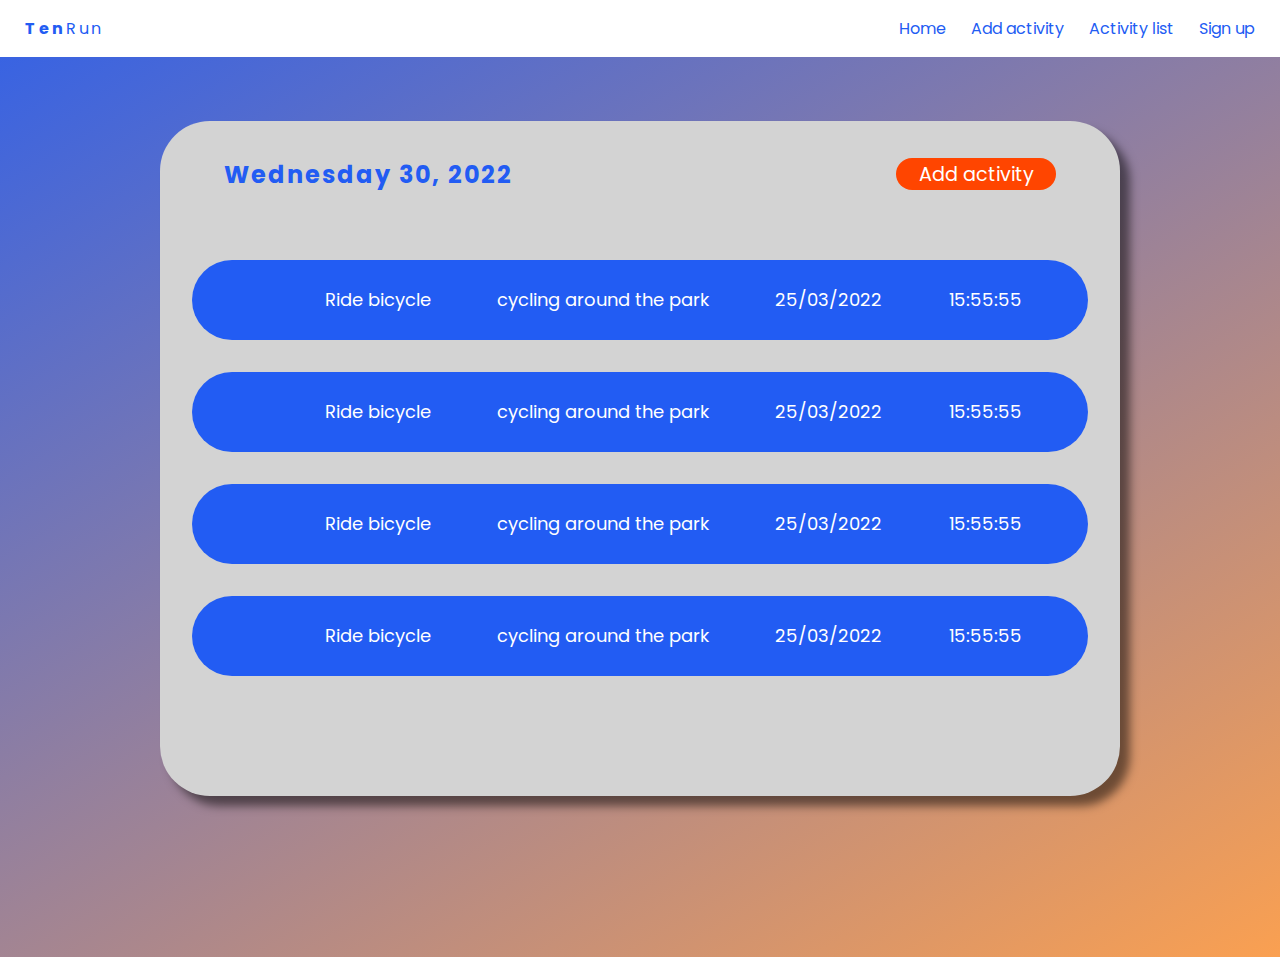
<file: tenran/activity-list.html>
<!DOCTYPE html>
<html lang="en">

<head>
    <meta charset="UTF-8">
    <meta http-equiv="X-UA-Compatible" content="IE=edge">
    <meta name="viewport" content="width=device-width, initial-scale=1.0">

    <link rel="stylesheet" href="activity.list.css">
    <link rel="stylesheet" href="https://cdnjs.cloudflare.com/ajax/libs/font-awesome/6.1.1/css/all.min.css"
        integrity="sha512-KfkfwYDsLkIlwQp6LFnl8zNdLGxu9YAA1QvwINks4PhcElQSvqcyVLLD9aMhXd13uQjoXtEKNosOWaZqXgel0g=="
        crossorigin="anonymous" referrerpolicy="no-referrer" />
    <title>TenRun - Activity list</title>
</head>

<body>

    <div class="navbar">
        <div class="navbar-logo">
            <span><strong>Ten</strong>Run</span>
        </div>
        <div class="navbar-menu">
            <ul>
                <li>Home</li>
                <li>Add activity</li>
                <li>Activity list</li>
                <li>Sign up</li>
            </ul>
        </div>
    </div>

    <div class="container">

        <div class="container-main">

            <div class="container-header">
                <h2>Wednesday 30, 2022</h2>
                <button>Add activity</button>
            </div>

            <div class="container-content">

                <div class="container-sh-data">
                    <div class="container-row-sh-data">
                        <div class="div-sh-data-icon"><i class="fa-solid fa-person-biking"></i></div>
                        <div class="div-sh-data-name-act">Ride bicycle</div>
                        <div class="div-sh-des-act">cycling around the park</div>
                        <div class="div-sh-date">25/03/2022</div>
                        <div class="div-sh-duration">15:55:55</div>
                    </div>
                    <div class="container-row-sh-data">
                        <div class="div-sh-data-icon"><i class="fa-solid fa-person-biking"></i></div>
                        <div class="div-sh-data-name-act">Ride bicycle</div>
                        <div class="div-sh-des-act">cycling around the park</div>
                        <div class="div-sh-date">25/03/2022</div>
                        <div class="div-sh-duration">15:55:55</div>
                    </div>
                    <div class="container-row-sh-data">
                        <div class="div-sh-data-icon"><i class="fa-solid fa-person-biking"></i></div>
                        <div class="div-sh-data-name-act">Ride bicycle</div>
                        <div class="div-sh-des-act">cycling around the park</div>
                        <div class="div-sh-date">25/03/2022</div>
                        <div class="div-sh-duration">15:55:55</div>
                    </div>
                    <div class="container-row-sh-data">
                        <div class="div-sh-data-icon"><i class="fa-solid fa-person-biking"></i></div>
                        <div class="div-sh-data-name-act">Ride bicycle</div>
                        <div class="div-sh-des-act">cycling around the park</div>
                        <div class="div-sh-date">25/03/2022</div>
                        <div class="div-sh-duration">15:55:55</div>
                    </div>
                </div>
            </div>

        </div>

    </div>

    </div>

</body>

</html>
</file>
<file: intro-to-js/style.css>
* {
    margin: 0;
    padding: 0;
    box-sizing: border-box;
}

.content {
    display: flex;
    flex-direction: column;
    justify-content: center;
    align-items: center;
    height: 100vh;
}

button {
    margin-top: 10px;
}
</file>
<file: MyStore/css/main.css>
@import url('https://fonts.googleapis.com/css2?family=Josefin+Sans:ital,wght@0,100;0,200;0,300;0,400;0,500;0,600;0,700;1,100;1,200;1,300;1,400;1,500;1,600;1,700&display=swap');

* {
  margin: 0;
  padding: 0;
  box-sizing: border-box;
  font-family: 'Josefin Sans', sans-serif;
}

/*---- Common ----*/
.section-title {
  font-size: 32px;
  font-weight: 600;
}
/*---- Menu ----*/

/*---- Hero Section ----*/
.hero-section {
  background-image: url('../images/hero-background.jpg'); /* Photo by Nicholas Kampouris on Unsplash */
  background-size: cover;
  background-position: center center;
}

.hero-title {
  font-size: 64px;
  font-weight: 600;
}

/*---- Collection Section ----*/
.collection-item {
  background-size: cover;
  background-position: 50% 82%;
}

.collection-item-one {
  background-image: linear-gradient(to bottom right, rgba(255, 255, 255, 0.9), rgba(0, 0, 0, 0.1)),
    url('../images/classic-collection.jpg'); /* Photo by NordWood Themes on Unsplash */
}

.collection-item-two {
  background-image: linear-gradient(
      to bottom right,
      rgba(255, 255, 255, 0.6),
      rgba(255, 255, 255, 0.2)
    ),
    url('../images/sport-collection.jpg'); /* Photo by Tom Radetzki on Unsplash */
}

.collection-item-three {
  background-image: linear-gradient(
      to bottom right,
      rgba(255, 255, 255, 0.6),
      rgba(255, 255, 255, 0.3)
    ),
    url('../images/sandal-collection.jpg'); /* Photo by Andy Garza on Unsplash */
}

.collection-item-four {
  background-image: linear-gradient(to bottom right, rgba(255, 255, 255, 0), rgba(0, 0, 0, 0.2)),
    url('../images/casual-collection.jpg'); /* Photo by Trendest Studio on Unsplash */
}

.collection-item-title{
  font-size: 20px;
  font-weight: 600;
}

/*---- Product Section ----*/
.product-item-title {
  font-size: 18px;
  font-weight: 600;
}

/*---- About Section ----*/
</file>
<file: portfolio/style.css>
@import url('https://fonts.googleapis.com/css2?family=Poppins:ital,wght@0,100;0,200;0,300;0,400;0,500;0,600;0,700;0,800;0,900;1,100;1,200;1,300;1,400;1,500;1,600;1,700;1,800;1,900&display=swap');
@import url("https://fonts.googleapis.com/css2?family=Roboto:ital,wght@0,400;0,900;1,700&display=swap");


/* Variables */
:root {
    --font-family: "Roboto", sans-serf;
    --normal-font: 400;
    --bold-font: 700;
    --bolder-font: 900;
    --bg-color: #fcfcfc;
    --primary-color: #4756df;
    --secondary-color: #ff7235;
    --primary-shadow: #8b8eaf;
    --secondary-shadow: #a17a69;
    --bottom-margin: 0.5rem;
    --bottom-margin-2: 1rem;
    --line-height: 1.7rem;
    --transition: 0.3s;
  }
  /* Variables end */
  
  html {
    scroll-behavior: smooth;
    scroll-padding-top: 50px;
  }
  
  /* CSS Resets */
  * {
    margin: 0;
    padding: 0;
    box-sizing: border-box;
  }
  
  ul {
    list-style-type: none;
  }
  
  a {
    text-decoration: none;
    color: var(--primary-color);
  }
  
  a:hover {
    color: var(--secondary-color);
  }

body {
    font-family: 'Poppins', sans-serif;
}

/* display background color black on navbar scroll */
.navbarScroll.navbarDark {
    background-color: black;
}

.navbar a {
    color: whitesmoke;
    font-family: 'Poppins', sans-serif;
}



/* hero background image */
.bgimage {
    height:100vh;
    background: url('img/workspace-1280538_1280.webp');
    background-size:cover;
    position:relative;
}
/* text css above hero image*/
.hero_title {
    font-size: 4.5rem;
}
.hero_desc {
    font-size: 2rem;
}
.hero-text {
    text-align: center;
    position: absolute;
    top: 50%;
    left: 50%;
    transform: translate(-50%, -50%);
    color: white;
    font-family: 'Poppins', sans-serif;
}

/* about section image css */
#about {
    font-family: 'Poppins', sans-serif;
}

.imageAboutPage {
    width: 100%;
}

/* skill section */
#skills {
    font-family: 'Poppins', sans-serif;
}

.skills {
    max-width: 68.75rem;
    margin: auto;
    text-align: center;
    margin-top: 2.5rem;
  }
  
  .skill-header {
    margin-bottom: 1rem;
  }
  
  .skills-wrapper img {
    padding: 1.25rem;
  }
  
  .icon {
    width: 11.875rem;
    height: 11.25rem;
  }

  .icon-card {
    background-color: #fff;
    border-radius: 11px;
    box-shadow: 0 3px 10px gray;
    padding: 20px;
    margin: 10px;
  }

/* project section */
#projects {
    font-family: 'Poppins', sans-serif;
}

.projects {
    background-color: var(--bg-color);
    padding: 32px 0;
    margin-top: 2rem;
  }
  
  .project-pic {
    width: 65%;
    height: 60%;
  }
  
  .projects-container {
    display: flex;
    align-items: center;
    justify-content: center;
  }

  .projects-title {
    text-align: center;
    margin-bottom: 1rem;
  }
  
  .project-container {
    text-align: center;
    width: 21.875rem;
    padding: 1rem;
  }

  .project-container p {
    padding: 0.4rem;
  }
  
  .project-title {
    margin-bottom: var(--bottom-margin);
  }
  
  .project-details {
    margin-bottom: var(--bottom-margin);
  }
  
  .project-card {
    background-color: #fff;
    border-radius: 11px;
    box-shadow: 0 3px 10px var(--primary-shadow);
    padding: 20px;
    margin: 10px;
  }

/* contact section */
#contact {
    font-family: 'Poppins', sans-serif;
}

.contact {
    margin-top: 2rem;
  }
  
  .contact h2 {
    text-align: center;
    margin-bottom: var(--bottom-margin-2);
  }
  
  .contact-form-container {
    max-width: 40.75rem;
    margin: 0 auto;
    padding: 0.938rem;
    border-radius: 5px;
    box-shadow: 0 3px 10px var(--secondary-shadow);
  }

  .contact-form-container label {
    line-height: 2.7em;
    font-weight: var(--bold-font);
    color: var(--primary-color);
  }
  
  .contact-form-container textarea {
    min-height: 6.25rem;
    font-size: 14px;
  }
  
  .contact-form-container .input-field {
    width: 100%;
    padding-top: 10px;
    padding-bottom: 10px;
    border-radius: 5px;
    border: none;
    border: 2px outset var(--primary-color);
    font-size: 0.875rem;
    outline: none;
  }

  .input-field::placeholder {
    padding: 0.5rem;
    color: var(--primary-color);
  }

  .submit-btn {
    width: 100%;
    padding: 10px;
    margin: 10px 0;
    background-color: #fff;
    border: 2px solid var(--primary-color);
    border-radius: 5px;
    font-size: 1rem;
    font-weight: var(--bold-font);
    transition: var(--transition);
  }

  .submit-btn:hover {
    background-color: var(--primary-color);
    border: 2px solid var(--primary-color);
    cursor: pointer;
  }

/* social media icons styling */
.social-icons {
    font-size: 36px;
    cursor: pointer;
}
.fa-facebook:hover,.fa-instagram:hover,.fa-twitter:hover,.fa-linkedin:hover, .fa-github:hover {
    color: greenyellow;
}
.fab {
    color: whitesmoke;
}
/* footer styling */
#footer {
    background-color: black;
    text-align: center;
    font-family: 'Poppins', sans-serif;
}

#footer p {
    color: whitesmoke;
}

#footer a {
    text-decoration: none;
    color: var(--primary-color);
}

/* spacing on all sections */
#about, #services, #portfolio, #contact {
    margin-top: 4rem;
    padding-top: 4rem;
}
#contact {
    padding-bottom: 4rem;
}
</file>
<file: tenran/index.css>
@import url('https://fonts.googleapis.com/css2?family=Poppins:ital,wght@0,100;0,200;0,300;0,400;0,500;0,600;0,700;0,800;0,900;1,100;1,200;1,300;1,400;1,500;1,600;1,700;1,800;1,900&display=swap');

* {
    box-sizing: border-box;
}

body {
    margin: 0;
    padding: 0;
    font-family: 'Poppins', sans-serif;
    background-image: linear-gradient(150deg, rgba(50,97,231,255) 0%, rgba(250,160,81,255) 100%);
    background-size: cover;
    background-repeat: no-repeat;
    background-position: center;
}



.navbar {
    display: flex;
    flex-direction: row;
    justify-content: space-between;
    font-family: 'Poppins', sans-serif;
    color: #225cf3;
    background-color: white;
}

.navbar-logo {
    display: flex;
    justify-content: center;
    align-items: center;
    padding-left: 25px;
    letter-spacing: 3px;
}

.navbar-logo :hover {
    cursor: pointer;
    color: darkblue;
}

.navbar-menu ul {
    display: flex;
    flex-direction: row;
    justify-content: space-between;
}

.navbar-menu ul li {
    text-decoration: none;
    list-style: none;
    padding-right: 25px
}

.navbar-menu ul li:hover {
    cursor: pointer;
    color: orangered;
}

/* container */
.container {
    width: 100%;
    height: 100vh;
    display: flex;
    justify-content: center;
}

.container-main {
    width: 75%;
    height: 75%;
    margin-top: 5%;
    padding: 1rem 2rem; 
    border-radius: 50px;
    background-color: lightgray;
    box-shadow: 10px 10px 10px 0px rgba(0, 0, 0, 0.5);
}

.container-header h2 {
    color:#225cf3;
    letter-spacing: 2px;
}

.container-sec {
    display: grid;
    height: 70%;
    grid-template-columns: 1fr 1fr;
}

.div-input {
    display: grid;
    grid-template-columns: 1fr 3fr;
    margin-bottom: 1.5rem;
    font-family: 'Poppins', sans-serif;
    color: #225cf3;
}

.div-input input {
    width: 20rem;
    height: 2rem;
    border-radius: 50px;
    border: none;
}

.div-input textarea {
    width: 20rem;
    border-radius: 10px;
    border: none;
    font-family: 'Poppins', sans-serif;
}

.container-box2 {
    display: flex;
    flex-direction: row;
    flex-wrap: wrap;
    justify-content: flex-start;
    align-items: stretch;
    box-sizing: border-box;
    margin: 0px -10px;
}

.activity-icon {
    box-sizing: border-box;
    width: 50%;
    margin-bottom: 1.25rem;
    padding: 0 0.6rem;
}

.activity-icon button {
    background-color: #225cf3;
    box-sizing: border-box;
    height: 10rem;
    width: 10rem;
    padding: 0.6rem;
    border: none;
    border-radius: 50%;
    cursor: pointer;
}

.activity-icon button:hover {
    background-color: darkblue;
}

.activity-icon i {
    color: white;
    font-size: 5rem;
    cursor: pointer;
}

.container-btn {
    display: flex;
    justify-content: center;
    margin-top: 1rem;
}

.container-btn button {
    height: 2rem;
    width: 10rem;
    border-radius: 50px;
    border: none;
    color: white;
    background-color: orangered;
    font-size: 1.2rem;
    font-family: 'Poppins', sans-serif;
    cursor: pointer;
}

.container-btn button:hover {
    height: 2rem;
    width: 10rem;
    border-radius: 50px;
    border: none;
    color: white;
    background-color: #225cf3;
    font-size: 1.2rem;
    font-family: 'Poppins', sans-serif;
    cursor: pointer;
}

@media only screen and (max-width: 595px) {
    .navbar-menu {
        display: none;
    }

    .container-main {
        height: 90%;
        width: 90%;
    }

    .container-header {
        display: flex;
        justify-content: center;
    }

    .div-input input {
        width: auto;
    }

    .div-input textarea {
        width: auto;
        height: 2rem;
        border-radius: 50px;
    }

    .container-sec {
        display: flex;
        flex-direction: column;
    }

    .container-box2 {
        padding-top: 2rem;
    }

    .activity-icon {
        display: flex;
        justify-content: center;
    }

    .activity-icon button {
        width: 9em;
        height: 9em;
        background-color: white;
    }

    .activity-icon i {
        color: #225cf3;
        font-size: 5em;
    }

    .container-btn {
        padding-top: 3em;
    }

    .container-btn button {
        width: 10em;
    }
}

@media only screen and (max-width: 767px) {
    .container-main {
        height: 90%;
        width: 90%;
    }

    .container-header {
        display: flex;
        justify-content: center;
    }

    .div-input input {
        width: auto;
    }

    .div-input textarea {
        width: auto;
        height: 2rem;
        border-radius: 50px;
    }

    .container-sec {
        display: flex;
        flex-direction: column;
    }

    .container-box2 {
        padding-top: 2rem;
    }

    .activity-icon {
        display: flex;
        justify-content: center;
    }

    .activity-icon button {
        width: 9em;
        height: 9em;
        background-color: white;
    }

    .activity-icon i {
        color: #225cf3;
        font-size: 5em;
    }

    .container-btn {
        padding-top: 3em;
    }

    .container-btn button {
        width: 10em;
    }
}

@media only screen and (max-width: 889px) {
    .container-main {
        height: 90%;
        width: 90%;
    }

    .container-box2 {
        justify-self: end;
    }

    .activity-icon {
        display: flex;
        justify-content: center;
        align-items: center;
    }

    .activity-icon button {
        width: 6rem;
        height: 6rem;
    }

    .activity-icon i {
        font-size: 3rem;
    }
}
</file>
<file: activities-tracker/css/style.css>
@import url('https://fonts.googleapis.com/css2?family=Poppins:ital,wght@0,100;0,200;0,300;0,400;0,500;0,600;0,700;0,800;0,900;1,100;1,200;1,300;1,400;1,500;1,600;1,700;1,800;1,900&display=swap');

body::before {
    content: "";
    position: fixed;
    top: 0;
    left: 0;
    height: 100%;
    width: 100%;
    z-index: -1;
    background-image: linear-gradient(135deg, rgba(0, 88, 230, 1) 0%, rgba(247, 143, 24, 1) 100%);
    background-size: cover;
    background-repeat: no-repeat;
    background-position: center;
  }

.div1 {
  display: flex;
  justify-content: center;
  align-items: center;
  height: 100vh;
  font-family: 'Poppins', sans-serif;
  
}

.div1-1 {
  /* border: 1px solid greenyellow; */
  background-color: lightgrey;
  width: 75%;
  padding: 50px 50px;
  border-radius: 35px;
}

.div1-1 h3 {
  color: #225cf3;
}

.div1-1 .col-form-label {
  color: #225cf3;
}

.container1 {
  /* border: 1px solid red; */
  padding-top: 5%;
}

.btn-submit {
  background-color: orangered;
  color: white;
  border: none;
  border-radius: 50px;
  width: 25%;
}

/* .container2 {
  border: 1px solid blue;
} */

.container2 .col {
  /* border: 1px solid red; */
  display: flex;
  justify-content: center;
  padding: 10px 10px;
}
.container2 .div-icon {
  width: 100px;
  height: 100px;
  border-radius: 50%;
  color: white;
  background-color: #225cf3;
  display: flex;
  flex-direction: row;
  justify-content: center;
  align-items: center;
  font-size: 50px;
}
</file>
<file: tenran/activity.list.css>
@import url('https://fonts.googleapis.com/css2?family=Poppins:ital,wght@0,100;0,200;0,300;0,400;0,500;0,600;0,700;0,800;0,900;1,100;1,200;1,300;1,400;1,500;1,600;1,700;1,800;1,900&display=swap');

* {
    box-sizing: border-box;
}

body {
    margin: 0;
    padding: 0;
    font-family: 'Poppins', sans-serif;
    background-image: linear-gradient(150deg, rgba(50,97,231,255) 0%, rgba(250,160,81,255) 100%);
    background-size: cover;
    background-repeat: no-repeat;
    background-position: center;
}



.navbar {
    display: flex;
    flex-direction: row;
    justify-content: space-between;
    font-family: 'Poppins', sans-serif;
    color: #225cf3;
    background-color: white;
}

.navbar-logo {
    display: flex;
    justify-content: center;
    align-items: center;
    padding-left: 25px;
    letter-spacing: 3px;
}

.navbar-logo :hover {
    cursor: pointer;
    color: darkblue;
}

.navbar-menu ul {
    display: flex;
    flex-direction: row;
    justify-content: space-between;
}

.navbar-menu ul li {
    text-decoration: none;
    list-style: none;
    padding-right: 25px
}

.navbar-menu ul li:hover {
    cursor: pointer;
    color: orangered;
}

/* container */
.container {
    width: 100%;
    height: 100vh;
    display: flex;
    justify-content: center;
}

.container-main {
    width: 75%;
    height: 75%;
    margin-top: 5%;
    padding: 1rem 2rem; 
    border-radius: 50px;
    background-color: lightgray;
    box-shadow: 10px 10px 10px 0px rgba(0, 0, 0, 0.5);
}

.container-header {
    display: flex;
    width: 100%;
    flex-direction: row;
    justify-content: space-between;
    align-items: center;
    margin-bottom: 3rem;
    padding-right: 2rem;
    padding-left: 2rem;
}

.container-header h2 {
    color:#225cf3;
    letter-spacing: 2px;
}

.container-header button {
    height: 2rem;
    width: 10rem;
    border-radius: 50px;
    border: none;
    color: white;
    background-color: orangered;
    font-size: 1.2rem;
    font-family: 'Poppins', sans-serif;
    cursor: pointer;
}

.container-header button:hover {
    height: 2rem;
    width: 10rem;
    border-radius: 50px;
    border: none;
    color: greenyellow;
    background-color: #225cf3;
    font-size: 1.2rem;
    font-family: 'Poppins', sans-serif;
    cursor: pointer;
}

.container-row-sh-data {
    display: flex;
    justify-content: space-evenly;
    align-items: center;
    color: white;
    background-color: #225cf3;
    height: 5rem;
    font-size: 18px;
    border-radius: 50px;
    margin-bottom: 2rem;
}

.container-row-sh-data:hover {
    cursor: pointer;
    color: greenyellow;
}
</file>
